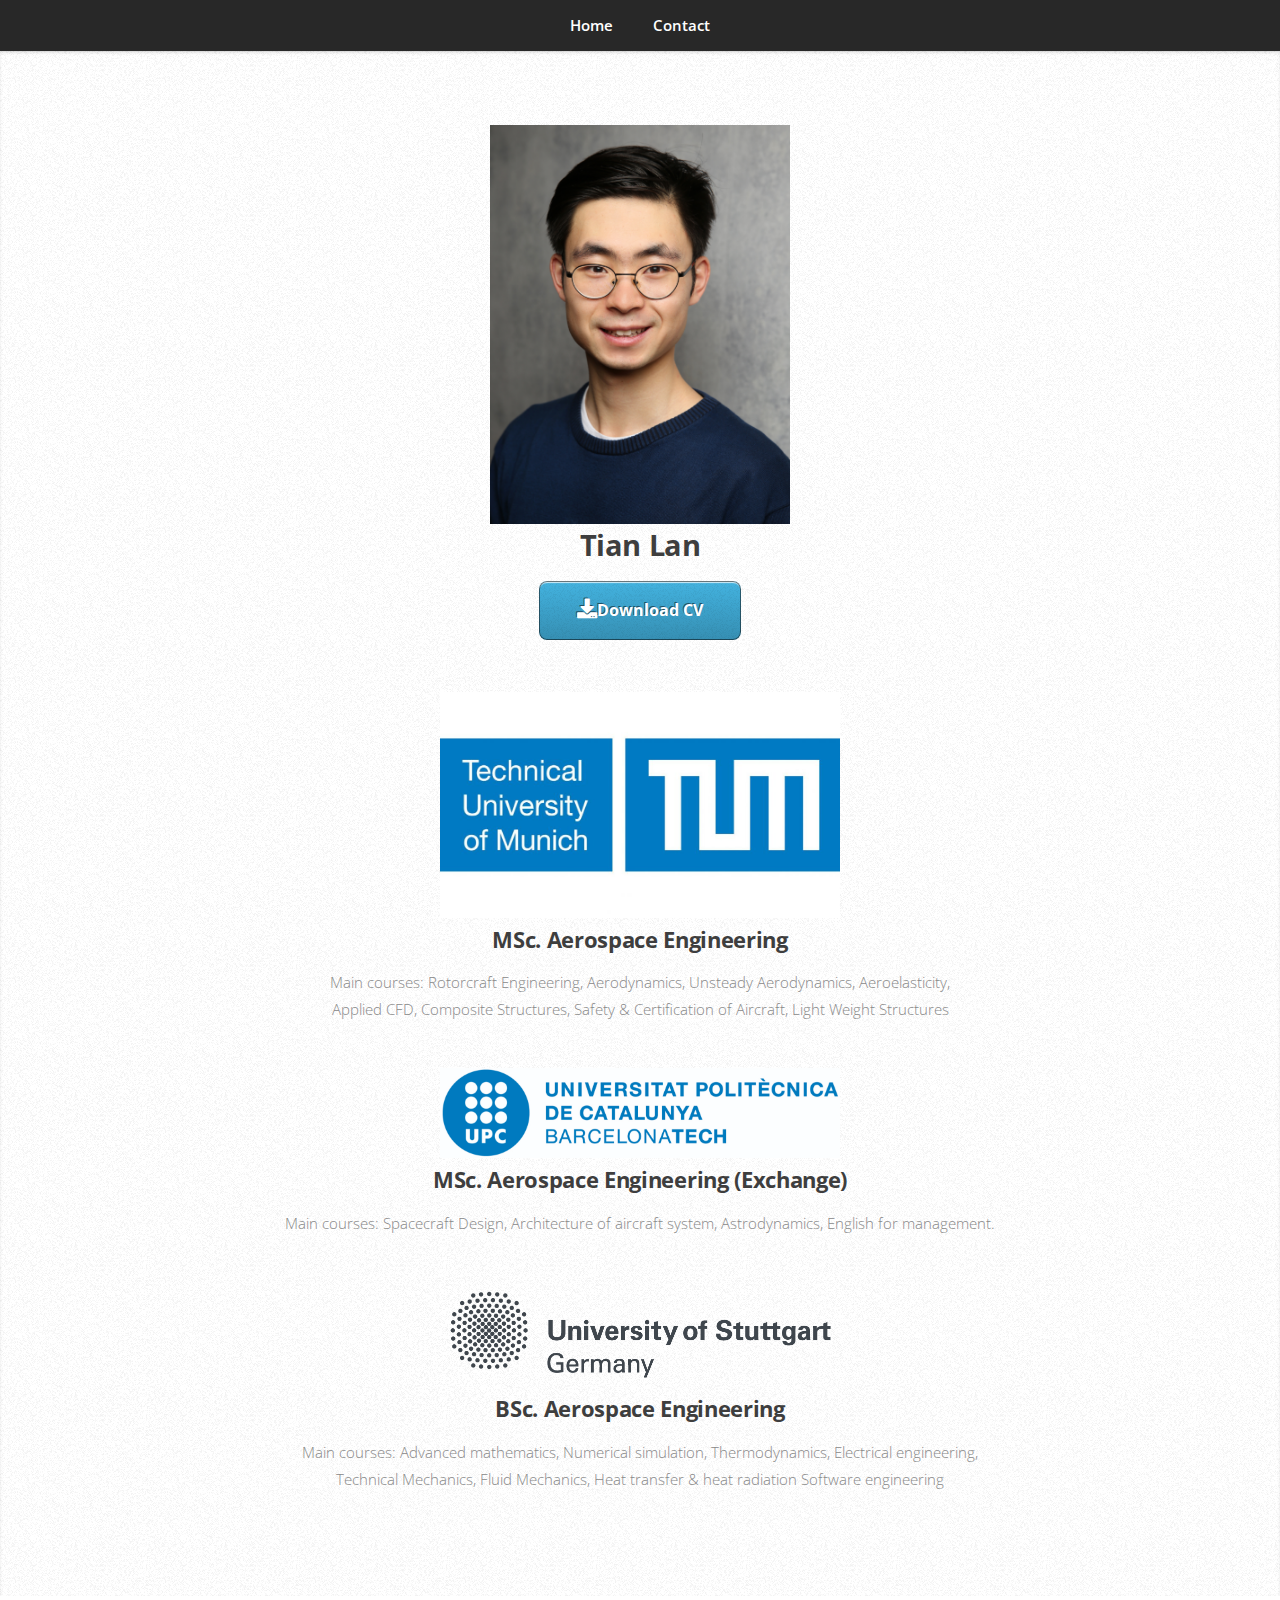
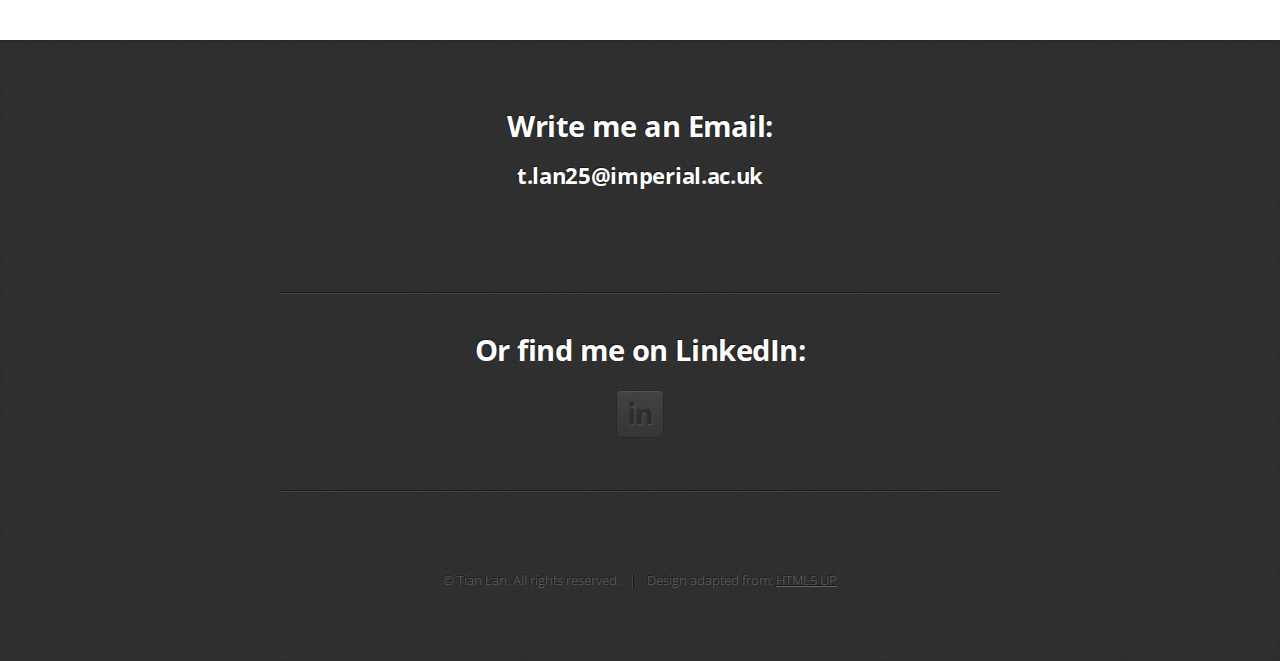
<file: education.html>
<!DOCTYPE HTML>
<!--
	Phantom by HTML5 UP
	html5up.net | @ajlkn
	Free for personal and commercial use under the CCA 3.0 license (html5up.net/license)
-->
<html>
	<head>
		<title>Generic </title>
		<meta charset="utf-8" />
		<meta name="viewport" content="width=device-width, initial-scale=1, user-scalable=no" />
		<link rel="stylesheet" href="assets/css/main.css" />
		<noscript><link rel="stylesheet" href="assets/css/noscript.css" /></noscript>
	</head>
	<body class="is-preload">
		<!-- Nav -->
		<nav id="nav">
			<ul class="container">
				<li><a href="index.html">Home</a></li>
	
				<li><a href="#contact">Contact</a></li>
			</ul>
		</nav>

		<!-- Wrapper -->
	<!-- <div id="wrapper"> -->
		
<section id="resume" class="wrapper style5">
	<section>
			
				<img src="images/Bild_Tian Lan.PNG" alt="" style="width: 300px; height: auto;" />
				<div class="content">
					<div class="inner">
						<h2>Tian Lan</h2>
						
						<!-- <ul class="actions">
							
							<li><a href="#contact" class="button scrolly">Contact me</a></li>
						
						</ul> -->

						<ul class="actions">
							<li><a href="files/Resume_CV__TianLan_TUM_PhD.pdf" class="button icon solid fa-download">Download CV</a></li>
							<!-- <li><a href="https://orcid.org/0000-0002-8722-6664" class="button">Publications</a></li> -->
						</ul>

					</div>
				</div>
	</section>

<!-- </section>

<section id="education" class="wrapper style2"> -->
		
	<section style="text-align: center;">
				<a href="https://www.tum.de/" class="image">
					<img src="images/TUM.jpg" alt="TUM Logo" style="width: 400px; height: auto;" />
				</a>
				<div class="content">
					<div class="inner">
						<h3> <a href="https://www.tum.de/" >MSc. Aerospace Engineering </a> </h3>
						<!-- <h4><a> href="https://www.tum.de/">Technical University of Munich</a></h4> -->
						<p>Main courses: Rotorcraft Engineering, Aerodynamics, Unsteady Aerodynamics, Aeroelasticity, <br> Applied CFD, Composite Structures, Safety & Certification of Aircraft, Light Weight Structures</p>
						
					</div>
				</div>
	</section>

		

		
	<section style="text-align: center;">
		<a href="https://www.upc.edu/en" class="image"><img src="images/UPC.jpg" alt="" style="width: 400px; height: auto;" data-position="center center" /></a>
		<div class="content">
			<div class="inner">
				<h3> <a href="https://www.upc.edu/en" > MSc. Aerospace Engineering (Exchange) </a></h3>
			<!-- 	<h4> <a href="https://www.upc.edu/en"> Universitat Politècnica de Catalunya (UPC)</a> </h4> -->
				
				<p>Main courses: Spacecraft Design, Architecture of aircraft system, Astrodynamics, English for management.</p>
				<ul class="actions">
					
					<!-- <li><a href="files/CV_2023.pdf" class="button icon solid fa-download">Download CV</a></li> -->
					<!-- <li><a href="https://orcid.org/0000-0002-8722-6664" class="button">Publications</a></li> -->
				</ul>
			</div>
		</div>
	</section>

	<section style="text-align: center;">
		<a href="https://www.uni-stuttgart.de/en/" class="image"><img src="images/stuttgart.png" alt="" style="width: 400px; height: auto;" data-position="top center" /></a>
		<div class="content">
			<div class="inner">
				<h3> <a href="https://www.uni-stuttgart.de/en/" > BSc. Aerospace Engineering  </a></h3> 
				<!-- <h4> <a href="https://www.uni-stuttgart.de/en/"> University of Stuttgart</a> </h4> -->

				<p>	Main courses: Advanced mathematics, Numerical simulation, Thermodynamics, Electrical engineering, <br> Technical Mechanics, Fluid Mechanics, Heat transfer & heat radiation Software engineering </p>
			</div>
		</div>
	</section>
	
</section>

		<!-- Contact -->
		<article id="contact" class="wrapper style4">
			<div class="container medium">
				<header>
					<h2>Write me an Email: </h2>
					<h3>
						<a href="mailto:t.lan25@imperial.ac.uk">t.lan25@imperial.ac.uk</a>

					</h3>
					
				</header>
				<div class="row">
					
					<div class="col-12">
						<hr />
						<h2>Or find me on LinkedIn: </h2>
						<ul class="social">
							<!-- <li><a href="#" class="icon brands fa-twitter"><span class="label">Twitter</span></a></li>
							<li><a href="#" class="icon brands fa-facebook-f"><span class="label">Facebook</span></a></li>
							<li><a href="#" class="icon brands fa-dribbble"><span class="label">Dribbble</span></a></li> -->
							<li><a href="https://www.linkedin.com/in/tianlan007/" class="icon brands fa-linkedin-in"><span class="label">LinkedIn</span></a></li>
						<!-- 	<li><a href="#" class="icon brands fa-tumblr"><span class="label">Tumblr</span></a></li>
							<li><a href="#" class="icon brands fa-google-plus"><span class="label">Google+</span></a></li> -->
							<!-- <li><a href="#" class="icon brands fa-github"><span class="label">Github</span></a></li> -->
							<!-- <li><a href="#" class="icon brands fa-instagram"><span>Instagram</span></a></li> -->
							
						<!-- 	<li><a href="#" class="icon solid fa-rss"><span>RSS</span></a></li>
							<li><a href="#" class="icon brands fa-foursquare"><span>Foursquare</span></a></li> -->
						<!-- 	<li><a href="#" class="icon brands fa-soundcloud"><span>Soundcloud</span></a></li>
							<li><a href="#" class="icon brands fa-youtube"><span>YouTube</span></a></li> -->
							<!-- <li><a href="#" class="icon brands fa-blogger"><span>Blogger</span></a></li>
							<li><a href="#" class="icon brands fa-flickr"><span>Flickr</span></a></li>
							<li><a href="#" class="icon brands fa-vimeo"><span>Vimeo</span></a></li> -->
							
						</ul>
						<hr />
					</div>
				</div>
				<footer>
					<ul id="copyright">
						<li>&copy; Tian Lan. All rights reserved.</li><li>Design adapted from: <a href="http://html5up.net">HTML5 UP</a></li>
					</ul>
				</footer>
			</div>
		</article>

	</div>

	</body>
</html>
</file>
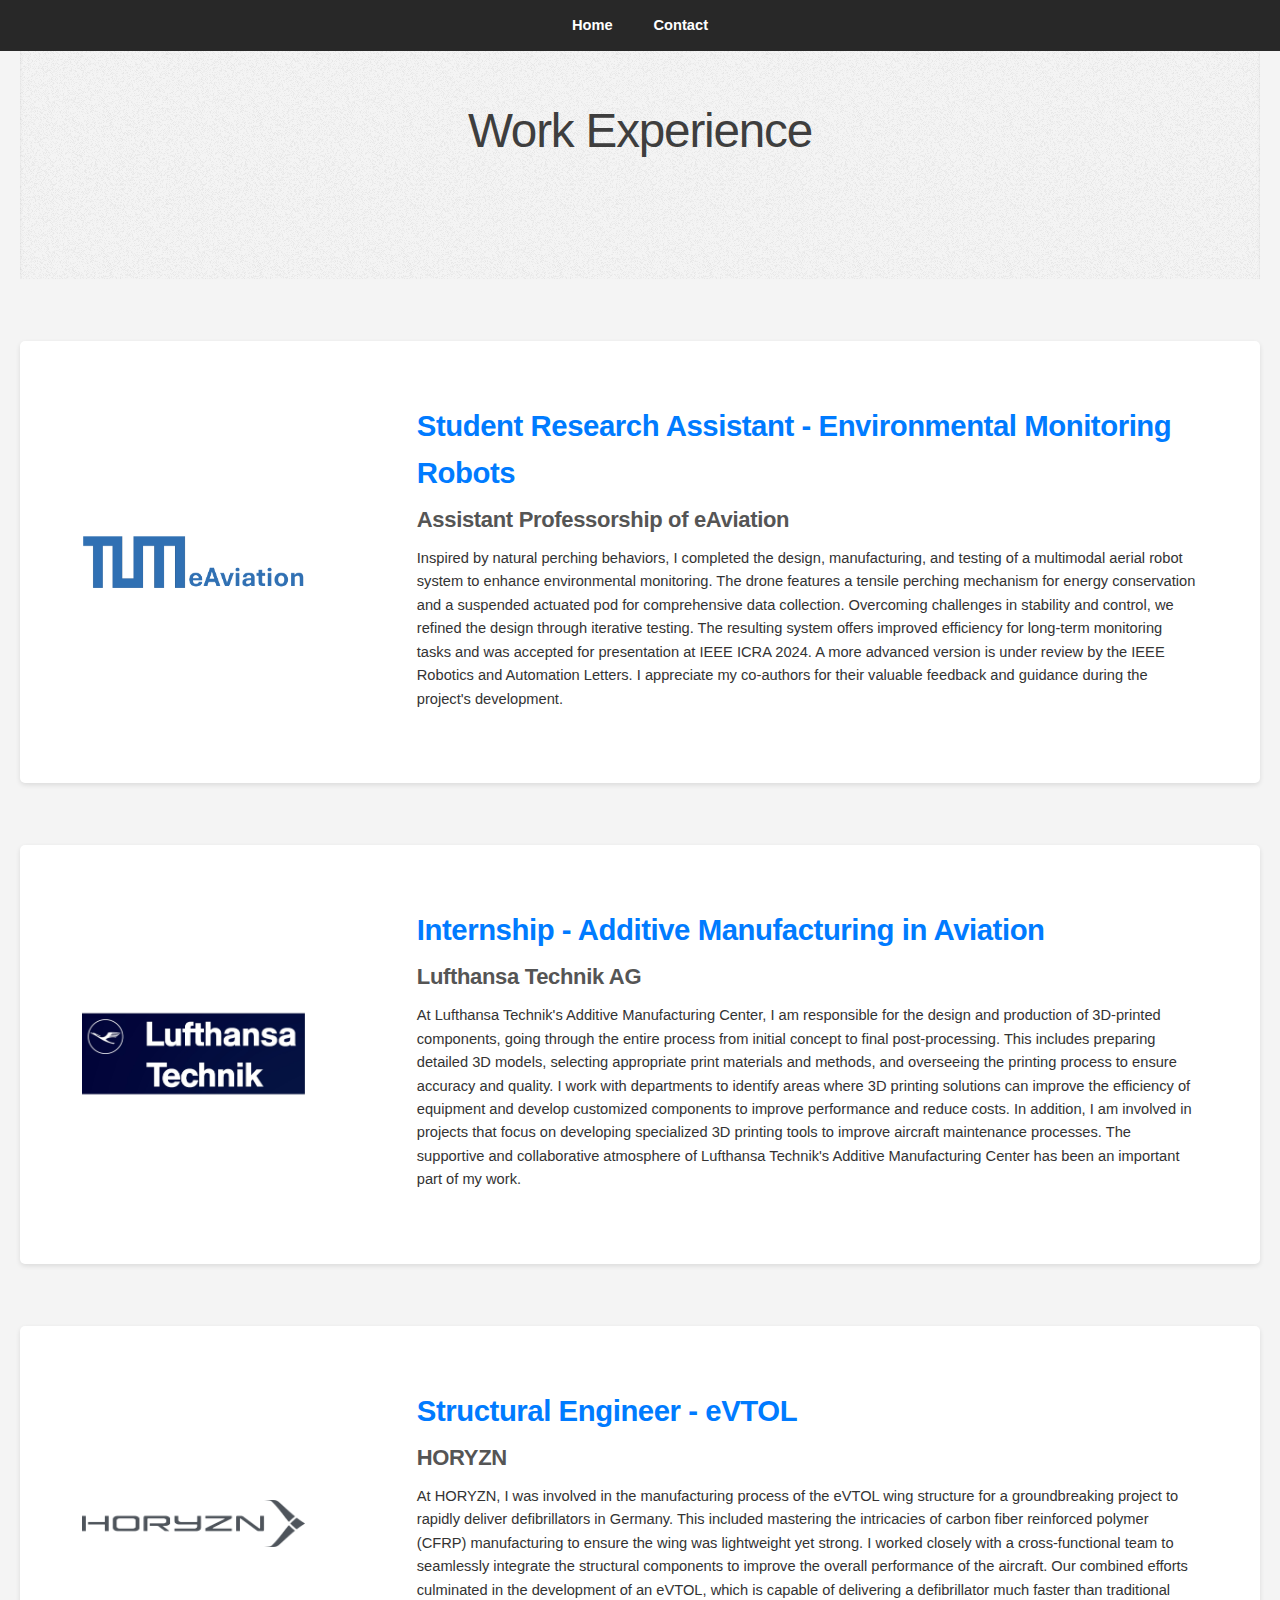
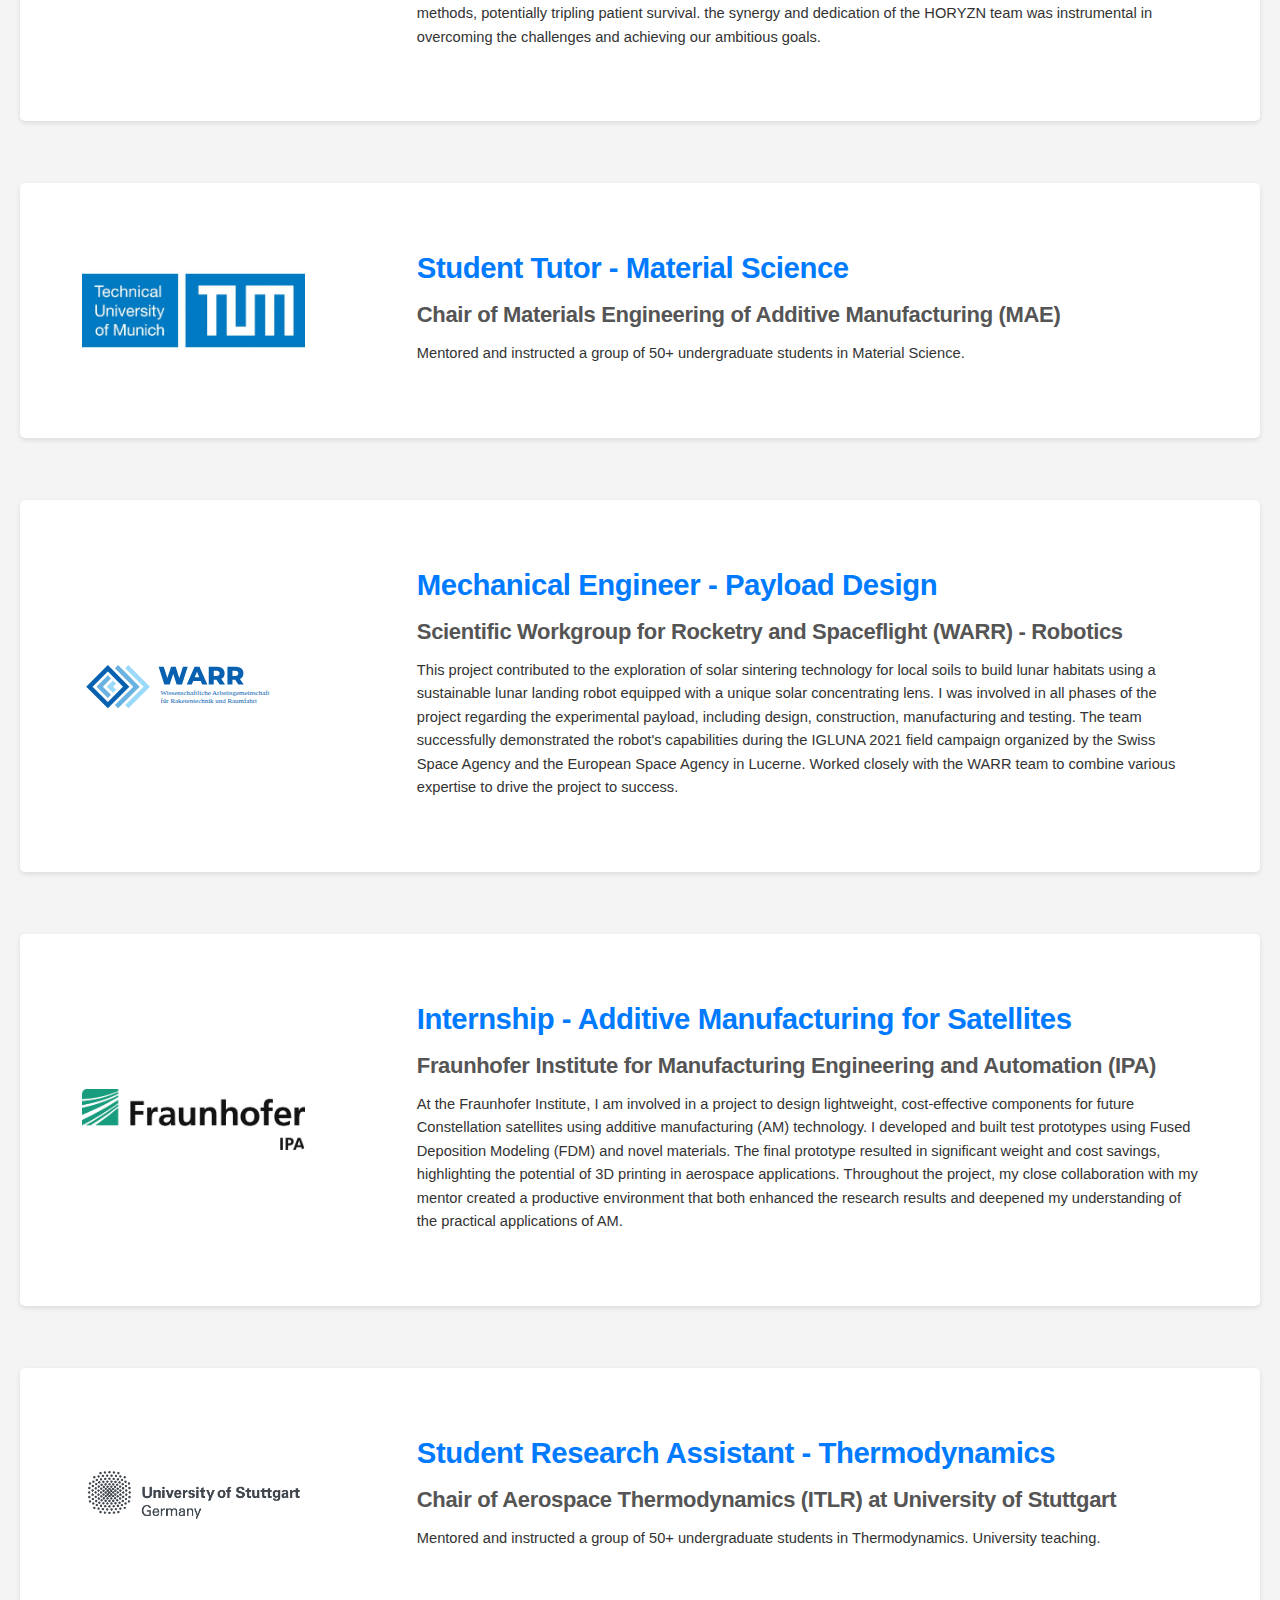
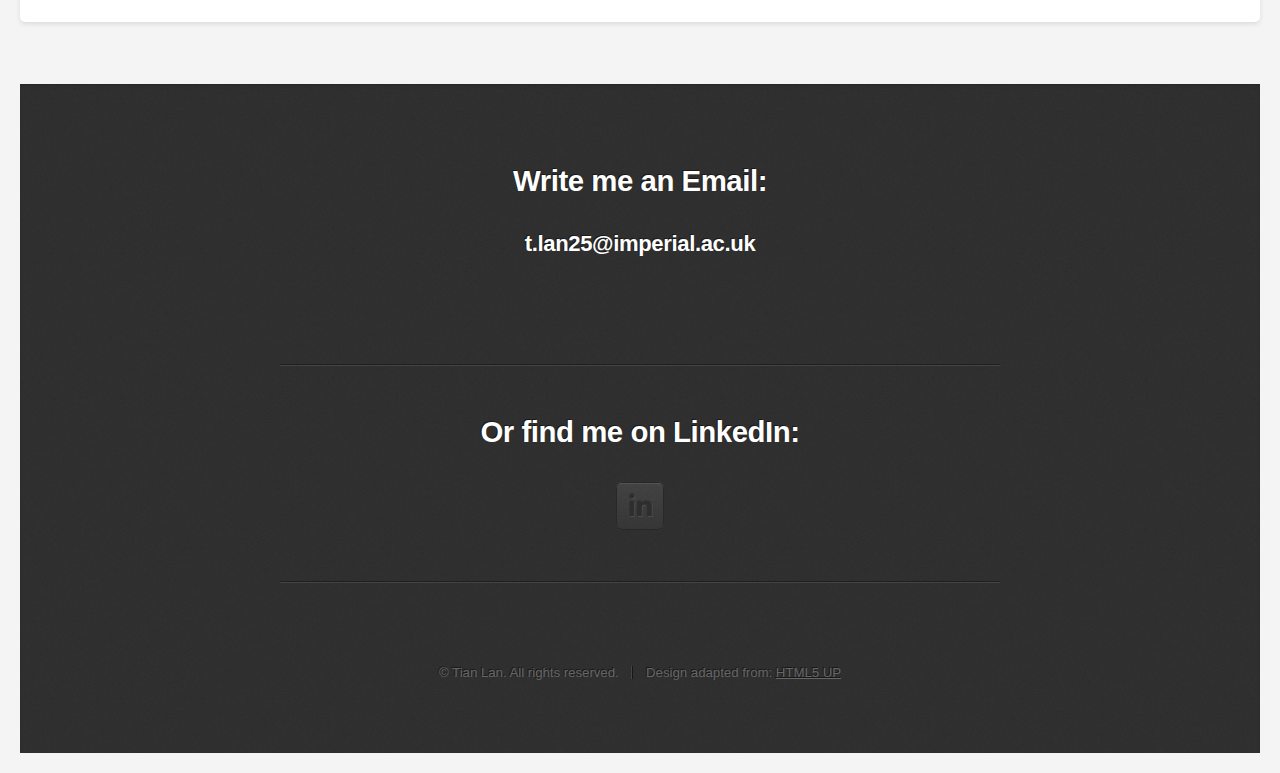
<file: experience.html>
<!DOCTYPE HTML>
<!--
	Phantom by HTML5 UP
	html5up.net | @ajlkn
	Free for personal and commercial use under the CCA 3.0 license (html5up.net/license)
-->
<html>
	<head>
		<title>Work Experience - Tian Lan</title>
		<meta charset="utf-8" />
		<meta name="viewport" content="width=device-width, initial-scale=1, user-scalable=no" />
		<link rel="stylesheet" href="assets/css/main.css" />
		<noscript><link rel="stylesheet" href="assets/css/noscript.css" /></noscript>
	</head>
	<body class="is-preload">
		<!-- Nav -->
		<nav id="nav">
			<ul class="container">
				<li><a href="index.html">Home</a></li>
	
				<li><a href="#contact">Contact</a></li>
			</ul>
		</nav>

		<!-- Wrapper -->
	<!-- <div id="wrapper"> -->


		
	<style>
				body {
					font-family: Arial, sans-serif;
					line-height: 1.6;
					margin: 20px;
					padding: 0;
					background-color: #f4f4f4;
				}
				/* h1 {
					color: #333;
					text-align: center;
				} */
		.experience {
            background: #fff;
            margin: 5% 0; /* Gap between experiences in % */
            padding: 5%; /* Padding inside each experience in % */
            border-radius: 5px;
            box-shadow: 0 2px 5px rgba(0, 0, 0, 0.1);
            display: flex;
            align-items: center;
			gap: 10%; /* Gap between logo and text in % */
        }
        .experience .logo-container {
            width: 10%; /* Logo container width in % */
            height: auto; /* Height adjusts based on content */
            display: flex;
            align-items: center;
            justify-content: center;
           
        }
        .experience img {
            max-width: 20%; /* Ensure the logo fits within the container */
            max-height: 100%; /* Ensure the logo fits within the container */
            border-radius: 5px;
        }
        .experience h2 {
            margin: 0;
            color: #007BFF;
        }
        .experience h3 {
            margin: 5px 0;
            color: #555;
        }
        .experience p {
            margin: 10px 0;
            color: #333;
        }
			</style>
		</head>
		<body>


	<section id="resume" class="wrapper style5">
		<section>
			<div class="inner">
			
				<h1>Work Experience</h1>
			
			</div>
			
		</section>
	</section>


			<!-- Work Experience 1 -->
			<div class="experience">
				<img src="images/eaviation_logo.png" alt="eAviation Logo">
				<div>
					<h2>Student Research Assistant - Environmental Monitoring Robots</h2>
					<h3>Assistant Professorship of eAviation</h3>
					<p>
						Inspired by natural perching behaviors, I completed the design, manufacturing, and testing of a multimodal aerial robot system to enhance environmental monitoring. The drone features a tensile perching mechanism for energy conservation and a suspended actuated pod for comprehensive data collection. Overcoming challenges in stability and control, we refined the design through iterative testing. The resulting system offers improved efficiency for long-term monitoring tasks and was accepted for presentation at IEEE ICRA 2024. A more advanced version is under review by the IEEE Robotics and Automation Letters. I appreciate my co-authors for their valuable feedback and guidance during the project's development.</p>
				</div>
			</div>
		
			<!-- Work Experience 2 -->
			<div class="experience">
				<img src="images/lufthansa_logo.jpg" alt="Lufthansa Technik Logo">
				<div>
					<h2>Internship - Additive Manufacturing in Aviation</h2>
					<h3>Lufthansa Technik AG</h3>
					<p>At Lufthansa Technik's Additive Manufacturing Center, I am responsible for the design and production of 3D-printed components, going through the entire process from initial concept to final post-processing. This includes preparing detailed 3D models, selecting appropriate print materials and methods, and overseeing the printing process to ensure accuracy and quality. I work with departments to identify areas where 3D printing solutions can improve the efficiency of equipment and develop customized components to improve performance and reduce costs. In addition, I am involved in projects that focus on developing specialized 3D printing tools to improve aircraft maintenance processes. The supportive and collaborative atmosphere of Lufthansa Technik's Additive Manufacturing Center has been an important part of my work.</p>
				</div>
			</div>
		
			<!-- Work Experience 3 -->
			<div class="experience">
				<img src="images/horyzn_logo.png" alt="HORYZN Logo">
				<div>
					<h2>Structural Engineer - eVTOL</h2>
					<h3>HORYZN</h3>
					<p>At HORYZN, I was involved in the manufacturing process of the eVTOL wing structure for a groundbreaking project to rapidly deliver defibrillators in Germany. This included mastering the intricacies of carbon fiber reinforced polymer (CFRP) manufacturing to ensure the wing was lightweight yet strong. I worked closely with a cross-functional team to seamlessly integrate the structural components to improve the overall performance of the aircraft. Our combined efforts culminated in the development of an eVTOL, which is capable of delivering a defibrillator much faster than traditional methods, potentially tripling patient survival. the synergy and dedication of the HORYZN team was instrumental in overcoming the challenges and achieving our ambitious goals.</p>
				</div>
			</div>
		
			<!-- Work Experience 4 -->
			<div class="experience">
				<img src="images/TUM.jpg" alt="MAE Logo">
				<div>
					<h2>Student Tutor - Material Science</h2>
					<h3>Chair of Materials Engineering of Additive Manufacturing (MAE)</h3>
					<p>Mentored and instructed a group of 50+ undergraduate students in Material Science.</p>
				</div>
			</div>
		
			<!-- Work Experience 5 -->
			<div class="experience">
				<img src="images/WARR_logo.svg" alt="WARR Logo">
				<div>
					<h2>Mechanical Engineer - Payload Design</h2>
					<h3>Scientific Workgroup for Rocketry and Spaceflight (WARR) - Robotics</h3>

					<p> 
						This project contributed to the exploration of solar sintering technology for local soils to build lunar habitats using a sustainable lunar landing robot equipped with a unique solar concentrating lens. I was involved in all phases of the project regarding the experimental payload, including design, construction, manufacturing and testing. The team successfully demonstrated the robot's capabilities during the IGLUNA 2021 field campaign organized by the Swiss Space Agency and the European Space Agency in Lucerne. Worked closely with the WARR team to combine various expertise to drive the project to success.
					</p>
<!-- 					<p>Explored solar sintering of local soil for lunar habitat construction by a sustainable lunar robot with unique lens. Participated in all phases of the project lifecycle, including design, construction, manufacturing, and testing. Successfully participated in the IGLUNA 2021 Field Campaign, organized by Swiss Space Office and European Space Agency in Luzern.</p>
 -->				</div>
			</div>
		
			<!-- Work Experience 6 -->
			<div class="experience">
				<img src="images/Fraunhofer-IPA_logo.jpg" alt="Fraunhofer IPA Logo">
				<div>
					<h2>Internship - Additive Manufacturing for Satellites</h2>
					<h3>Fraunhofer Institute for Manufacturing Engineering and Automation (IPA)</h3>
					<p>At the Fraunhofer Institute, I am involved in a project to design lightweight, cost-effective components for future Constellation satellites using additive manufacturing (AM) technology. I developed and built test prototypes using Fused Deposition Modeling (FDM) and novel materials. The final prototype resulted in significant weight and cost savings, highlighting the potential of 3D printing in aerospace applications. Throughout the project, my close collaboration with my mentor created a productive environment that both enhanced the research results and deepened my understanding of the practical applications of AM.</p>
				</div>
			</div>
		
			<!-- Work Experience 7 -->
			<div class="experience">
				<img src="images/stuttgart.png" alt="ITLR Logo">
				<div>
					<h2>Student Research Assistant - Thermodynamics</h2>
					<h3>Chair of Aerospace Thermodynamics (ITLR) at University of Stuttgart</h3>
					<p>Mentored and instructed a group of 50+ undergraduate students in Thermodynamics. University teaching.</p>
				</div>
			</div>
		
		</body>
		</html>
	

		<!-- Contact -->
		<article id="contact" class="wrapper style4">
			<div class="container medium">
				<header>
					<h2>Write me an Email: </h2>
					<h3>
						<a href="mailto:t.lan25@imperial.ac.uk">t.lan25@imperial.ac.uk</a>

					</h3>
					
				</header>
				<div class="row">
					
					<div class="col-12">
						<hr />
						<h2>Or find me on LinkedIn: </h2>
						<ul class="social">
							<!-- <li><a href="#" class="icon brands fa-twitter"><span class="label">Twitter</span></a></li>
							<li><a href="#" class="icon brands fa-facebook-f"><span class="label">Facebook</span></a></li>
							<li><a href="#" class="icon brands fa-dribbble"><span class="label">Dribbble</span></a></li> -->
							<li><a href="https://www.linkedin.com/in/tianlan007/" class="icon brands fa-linkedin-in"><span class="label">LinkedIn</span></a></li>
						<!-- 	<li><a href="#" class="icon brands fa-tumblr"><span class="label">Tumblr</span></a></li>
							<li><a href="#" class="icon brands fa-google-plus"><span class="label">Google+</span></a></li> -->
							<!-- <li><a href="#" class="icon brands fa-github"><span class="label">Github</span></a></li> -->
							<!-- <li><a href="#" class="icon brands fa-instagram"><span>Instagram</span></a></li> -->
							
						<!-- 	<li><a href="#" class="icon solid fa-rss"><span>RSS</span></a></li>
							<li><a href="#" class="icon brands fa-foursquare"><span>Foursquare</span></a></li> -->
						<!-- 	<li><a href="#" class="icon brands fa-soundcloud"><span>Soundcloud</span></a></li>
							<li><a href="#" class="icon brands fa-youtube"><span>YouTube</span></a></li> -->
							<!-- <li><a href="#" class="icon brands fa-blogger"><span>Blogger</span></a></li>
							<li><a href="#" class="icon brands fa-flickr"><span>Flickr</span></a></li>
							<li><a href="#" class="icon brands fa-vimeo"><span>Vimeo</span></a></li> -->
							
						</ul>
						<hr />
					</div>
				</div>
				<footer>
					<ul id="copyright">
						<li>&copy; Tian Lan. All rights reserved.</li><li>Design adapted from: <a href="http://html5up.net">HTML5 UP</a></li>
					</ul>
				</footer>
			</div>
		</article>

	</div>

	</body>
</html>
</file>
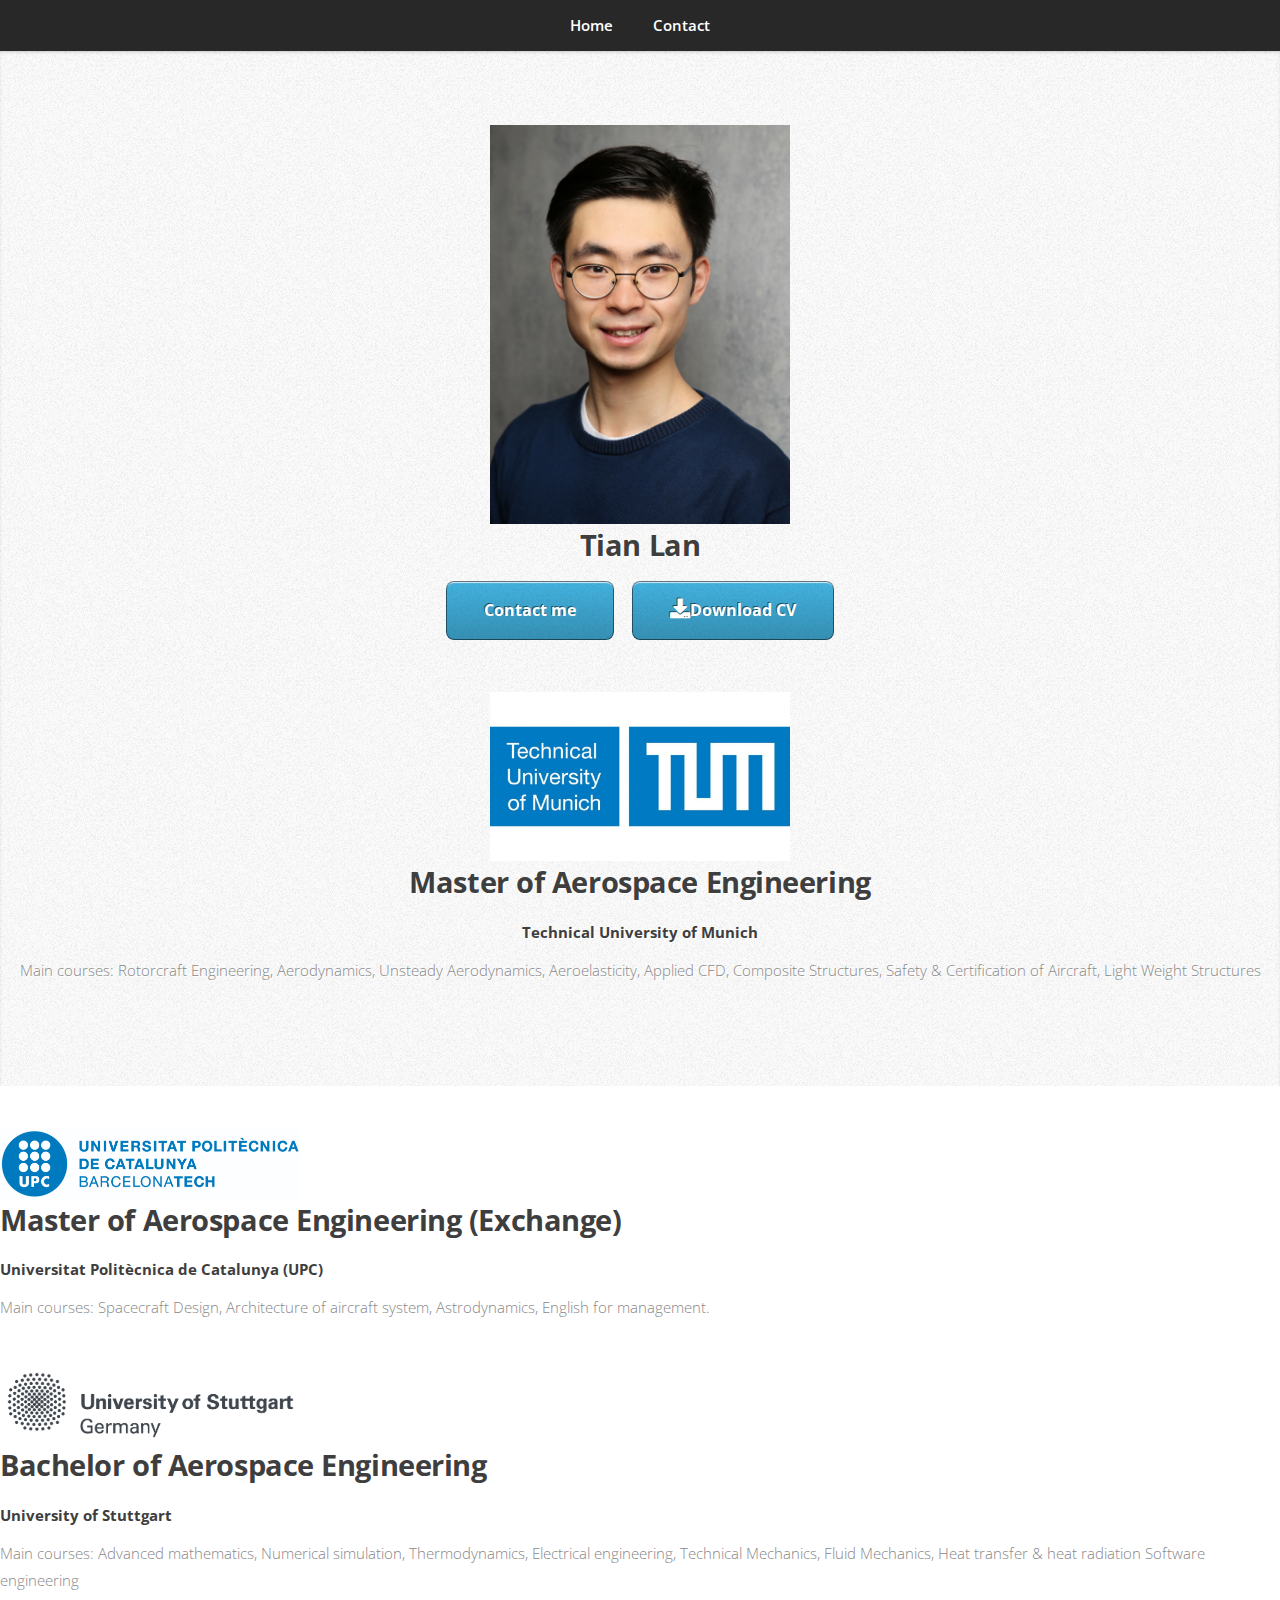
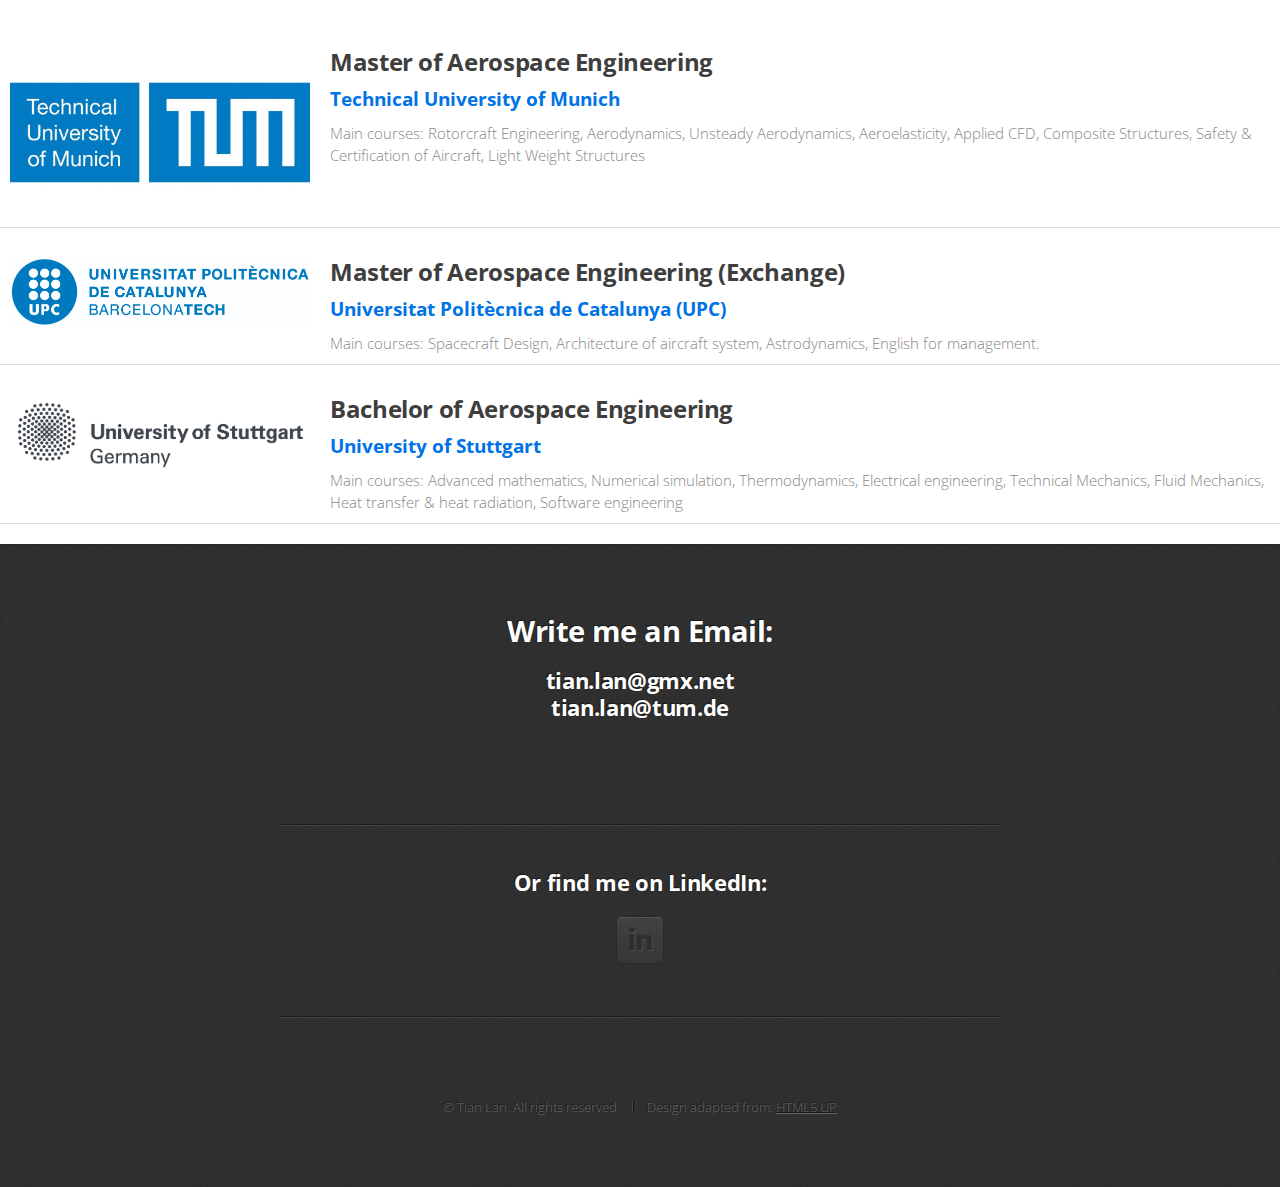
<file: generic - Kopie.html>
<!DOCTYPE HTML>
<!--
	Phantom by HTML5 UP
	html5up.net | @ajlkn
	Free for personal and commercial use under the CCA 3.0 license (html5up.net/license)
-->
<html>
	<head>
		<title>Generic - Phantom by HTML5 UP</title>
		<meta charset="utf-8" />
		<meta name="viewport" content="width=device-width, initial-scale=1, user-scalable=no" />
		<link rel="stylesheet" href="assets/css/main.css" />
		<noscript><link rel="stylesheet" href="assets/css/noscript.css" /></noscript>
	</head>
	<body class="is-preload">
		<!-- Nav -->
		<nav id="nav">
			<ul class="container">
				<li><a href="index.html">Home</a></li>
	
				<li><a href="#contact">Contact</a></li>
			</ul>
		</nav>

		<!-- Wrapper -->
	<div id="wrapper">
		
		<section id="resume" class="wrapper style2">
			<section>
			
				<img src="images/Bild_Tian Lan.PNG" alt="" style="width: 300px; height: auto;" />
				<div class="content">
					<div class="inner">
						<h2>Tian Lan</h2>
						
						<ul class="actions">
							<!-- <li><a href="#resume" class="button scrolly">Learn more</a></li> -->
							<li><a href="#contact" class="button scrolly">Contact me</a></li>
							<li><a href="files/CV_TianLan.pdf" class="button icon solid fa-download">Download CV</a></li>
							<!-- <li><a href="https://orcid.org/0000-0002-8722-6664" class="button">Publications</a></li> -->
						</ul>
					</div>
				</div>
			</section>


				<a href="https://www.tum.de/" class="image"><img src="images/TUM.jpg" alt="" style="width: 300px; height: auto;" data-position="center center" /></a>
				<div class="content">
					<div class="inner">
						<h2>Master of Aerospace Engineering</h2>
						<h4><a href="https://www.tum.de/">Technical University of Munich</a></h4>
					   <p>Main courses: Rotorcraft Engineering, Aerodynamics, Unsteady Aerodynamics, Aeroelasticity, Applied CFD, Composite Structures, Safety & Certification of Aircraft, Light Weight Structures</p>
						<ul class="actions">
							
							<!-- <li><a href="files/CV_2023.pdf" class="button icon solid fa-download">Download CV</a></li> -->
							<!-- <li><a href="https://orcid.org/0000-0002-8722-6664" class="button">Publications</a></li> -->
						</ul>
					</div>
				</div>
			</section>
			<section>
				<a href="https://www.upc.edu/en" class="image"><img src="images/UPC.jpg" alt="" style="width: 300px; height: auto;" data-position="center center" /></a>
				<div class="content">
					<div class="inner">
						<h2>Master of Aerospace Engineering (Exchange)</h2>
						<h4> <a href="https://www.upc.edu/en"> Universitat Politècnica de Catalunya (UPC)</a> </h4>
						
						<p>Main courses: Spacecraft Design, Architecture of aircraft system, Astrodynamics, English for management.</p>
						<ul class="actions">
							
							<!-- <li><a href="files/CV_2023.pdf" class="button icon solid fa-download">Download CV</a></li> -->
							<!-- <li><a href="https://orcid.org/0000-0002-8722-6664" class="button">Publications</a></li> -->
						</ul>
					</div>
				</div>
			</section>

			<section>
				<a href="https://www.uni-stuttgart.de/en/" class="image"><img src="images/stuttgart.png" alt="" style="width: 300px; height: auto;" data-position="top center" /></a>
				<div class="content">
					<div class="inner">
						<h2>Bachelor of Aerospace Engineering</h2>
						<h4> <a href="https://www.uni-stuttgart.de/en/"> University of Stuttgart</a> </h4>

						<p>	Main courses: Advanced mathematics, Numerical simulation, Thermodynamics, Electrical engineering, Technical Mechanics, Fluid Mechanics, Heat transfer & heat radiation Software engineering </p>
					</div>
				</div>
			</section>

			<section class="education-section">
				<div class="education-item">
					<a href="https://www.tum.de/" class="image">
						<img src="images/TUM.jpg" alt="" style="width: 300px; height: auto;"/>
					</a>
					<div class="content">
						<h2>Master of Aerospace Engineering</h2>
						<h4><a href="https://www.tum.de/">Technical University of Munich</a></h4>
						<p>Main courses: Rotorcraft Engineering, Aerodynamics, Unsteady Aerodynamics, Aeroelasticity, Applied CFD, Composite Structures, Safety & Certification of Aircraft, Light Weight Structures</p>
					</div>
				</div>
			</section>
			
			<section class="education-section">
				<div class="education-item">
					<a href="https://www.upc.edu/en" class="image">
						<img src="images/UPC.jpg" alt="" style="width: 300px; height: auto;" />
					</a>
					<div class="content">
						<h2>Master of Aerospace Engineering (Exchange)</h2>
						<h4><a href="https://www.upc.edu/en">Universitat Politècnica de Catalunya (UPC)</a></h4>
						<p>Main courses: Spacecraft Design, Architecture of aircraft system, Astrodynamics, English for management.</p>
					</div>
				</div>
			</section>
			
			<section class="education-section">
				<div class="education-item">
					<a href="https://www.uni-stuttgart.de/en/" class="image">
						<img src="images/stuttgart.png" alt="" style="width: 300px; height: auto;" />
					</a>
					<div class="content">
						<h2>Bachelor of Aerospace Engineering</h2>
						<h4><a href="https://www.uni-stuttgart.de/en/">University of Stuttgart</a></h4>
						<p>Main courses: Advanced mathematics, Numerical simulation, Thermodynamics, Electrical engineering, Technical Mechanics, Fluid Mechanics, Heat transfer & heat radiation, Software engineering</p>
					</div>
				</div>
			</section>
			

			





		<!-- Contact -->
		<article id="contact" class="wrapper style4">
			<div class="container medium">
				<header>
					<h2>Write me an Email: </h2>
					<h3>
						<a href="mailto:tian.lan@gmx.net">tian.lan@gmx.net</a> <br>
						<a href="mailto:tian.lan@tum.de">tian.lan@tum.de</a>
					</h3>
					
				</header>
				<div class="row">
					
					<div class="col-12">
						<hr />
						<h3>Or find me on LinkedIn: </h3>
						<ul class="social">
							<!-- <li><a href="#" class="icon brands fa-twitter"><span class="label">Twitter</span></a></li>
							<li><a href="#" class="icon brands fa-facebook-f"><span class="label">Facebook</span></a></li>
							<li><a href="#" class="icon brands fa-dribbble"><span class="label">Dribbble</span></a></li> -->
							<li><a href="https://www.linkedin.com/in/tianlan007/" class="icon brands fa-linkedin-in"><span class="label">LinkedIn</span></a></li>
						<!-- 	<li><a href="#" class="icon brands fa-tumblr"><span class="label">Tumblr</span></a></li>
							<li><a href="#" class="icon brands fa-google-plus"><span class="label">Google+</span></a></li> -->
							<!-- <li><a href="#" class="icon brands fa-github"><span class="label">Github</span></a></li> -->
							<!-- <li><a href="#" class="icon brands fa-instagram"><span>Instagram</span></a></li> -->
							
						<!-- 	<li><a href="#" class="icon solid fa-rss"><span>RSS</span></a></li>
							<li><a href="#" class="icon brands fa-foursquare"><span>Foursquare</span></a></li> -->
						<!-- 	<li><a href="#" class="icon brands fa-soundcloud"><span>Soundcloud</span></a></li>
							<li><a href="#" class="icon brands fa-youtube"><span>YouTube</span></a></li> -->
							<!-- <li><a href="#" class="icon brands fa-blogger"><span>Blogger</span></a></li>
							<li><a href="#" class="icon brands fa-flickr"><span>Flickr</span></a></li>
							<li><a href="#" class="icon brands fa-vimeo"><span>Vimeo</span></a></li> -->
							
						</ul>
						<hr />
					</div>
				</div>
				<footer>
					<ul id="copyright">
						<li>&copy; Tian Lan. All rights reserved.</li><li>Design adapted from: <a href="http://html5up.net">HTML5 UP</a></li>
					</ul>
				</footer>
			</div>
		</article>





	</div>

	</body>
</html>
</file>
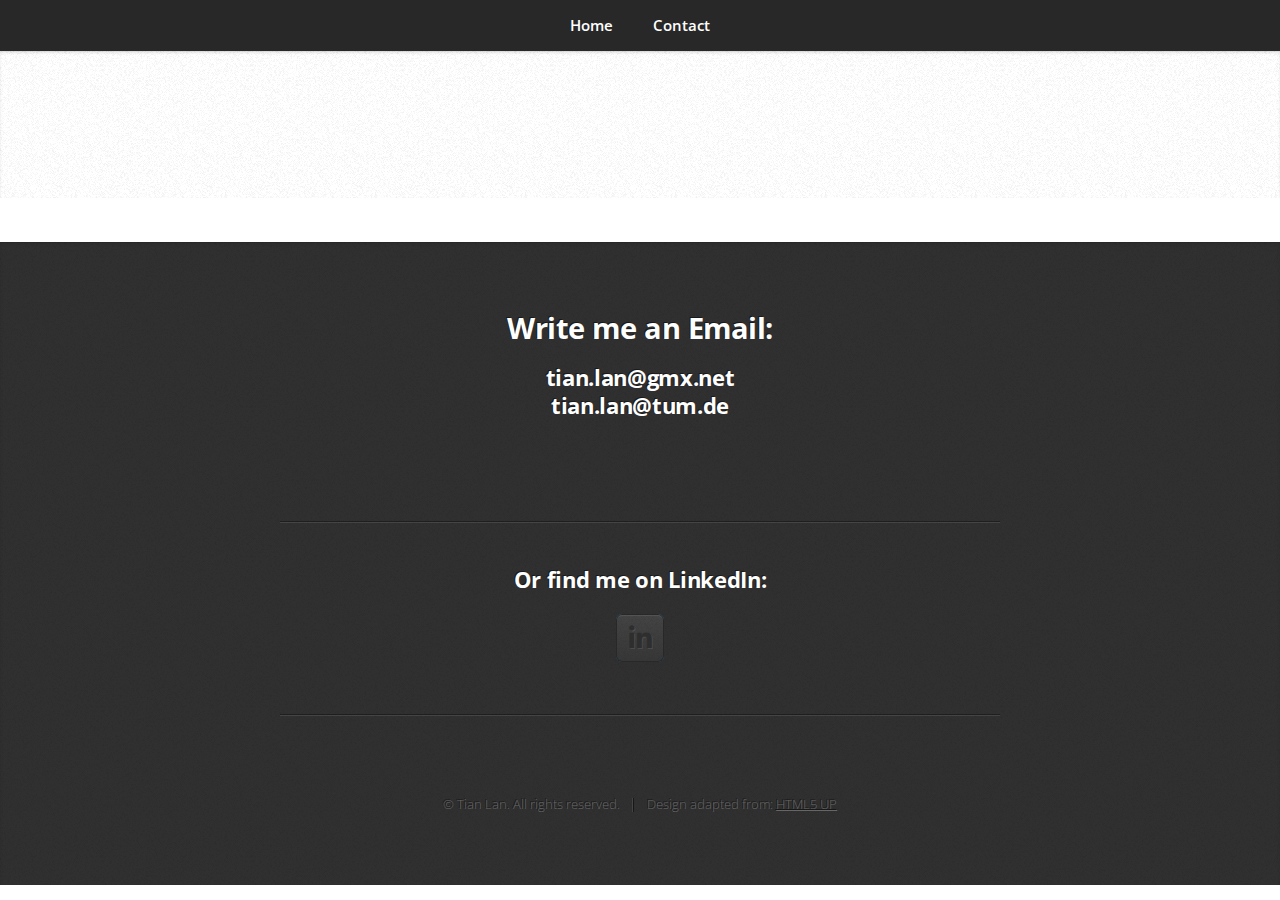
<file: generic_noContent.html>
<!DOCTYPE HTML>
<!--
	Phantom by HTML5 UP
	html5up.net | @ajlkn
	Free for personal and commercial use under the CCA 3.0 license (html5up.net/license)
-->
<html>
	<head>
		<title>Generic - Phantom by HTML5 UP</title>
		<meta charset="utf-8" />
		<meta name="viewport" content="width=device-width, initial-scale=1, user-scalable=no" />
		<link rel="stylesheet" href="assets/css/main.css" />
		<noscript><link rel="stylesheet" href="assets/css/noscript.css" /></noscript>
	</head>
	<body class="is-preload">
		<!-- Nav -->
		<nav id="nav">
			<ul class="container">
				<li><a href="index.html">Home</a></li>
	
				<li><a href="#contact">Contact</a></li>
			</ul>
		</nav>

		<!-- Wrapper -->
	<!-- <div id="wrapper"> -->
		
<section id="text" class="wrapper style5">
	
</section>

		<!-- Contact -->
		<article id="contact" class="wrapper style4">
			<div class="container medium">
				<header>
					<h2>Write me an Email: </h2>
					<h3>
						<a href="mailto:tian.lan@gmx.net">tian.lan@gmx.net</a> <br>
						<a href="mailto:tian.lan@tum.de">tian.lan@tum.de</a>
					</h3>
					
				</header>
				<div class="row">
					
					<div class="col-12">
						<hr />
						<h3>Or find me on LinkedIn: </h3>
						<ul class="social">
							<!-- <li><a href="#" class="icon brands fa-twitter"><span class="label">Twitter</span></a></li>
							<li><a href="#" class="icon brands fa-facebook-f"><span class="label">Facebook</span></a></li>
							<li><a href="#" class="icon brands fa-dribbble"><span class="label">Dribbble</span></a></li> -->
							<li><a href="https://www.linkedin.com/in/tianlan007/" class="icon brands fa-linkedin-in"><span class="label">LinkedIn</span></a></li>
						<!-- 	<li><a href="#" class="icon brands fa-tumblr"><span class="label">Tumblr</span></a></li>
							<li><a href="#" class="icon brands fa-google-plus"><span class="label">Google+</span></a></li> -->
							<!-- <li><a href="#" class="icon brands fa-github"><span class="label">Github</span></a></li> -->
							<!-- <li><a href="#" class="icon brands fa-instagram"><span>Instagram</span></a></li> -->
							
						<!-- 	<li><a href="#" class="icon solid fa-rss"><span>RSS</span></a></li>
							<li><a href="#" class="icon brands fa-foursquare"><span>Foursquare</span></a></li> -->
						<!-- 	<li><a href="#" class="icon brands fa-soundcloud"><span>Soundcloud</span></a></li>
							<li><a href="#" class="icon brands fa-youtube"><span>YouTube</span></a></li> -->
							<!-- <li><a href="#" class="icon brands fa-blogger"><span>Blogger</span></a></li>
							<li><a href="#" class="icon brands fa-flickr"><span>Flickr</span></a></li>
							<li><a href="#" class="icon brands fa-vimeo"><span>Vimeo</span></a></li> -->
							
						</ul>
						<hr />
					</div>
				</div>
				<footer>
					<ul id="copyright">
						<li>&copy; Tian Lan. All rights reserved.</li><li>Design adapted from: <a href="http://html5up.net">HTML5 UP</a></li>
					</ul>
				</footer>
			</div>
		</article>

	</div>

	</body>
</html>
</file>
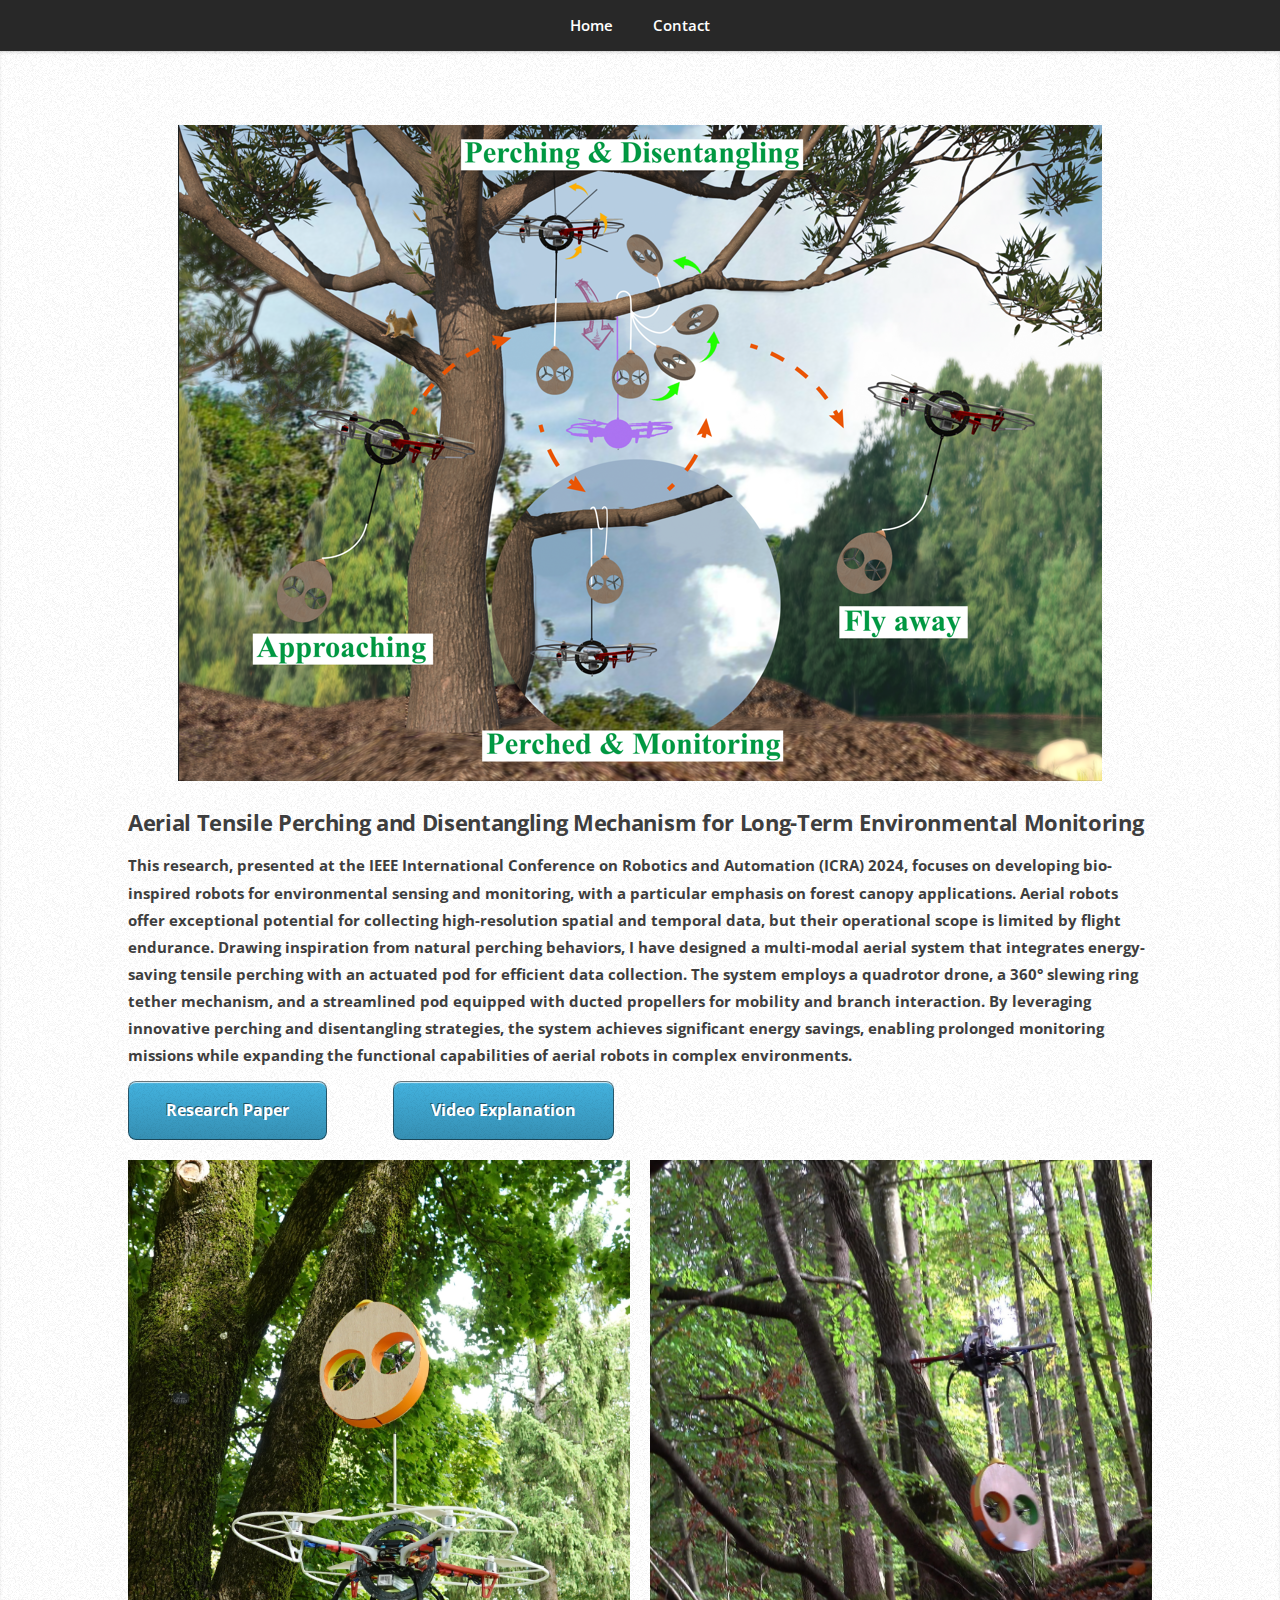
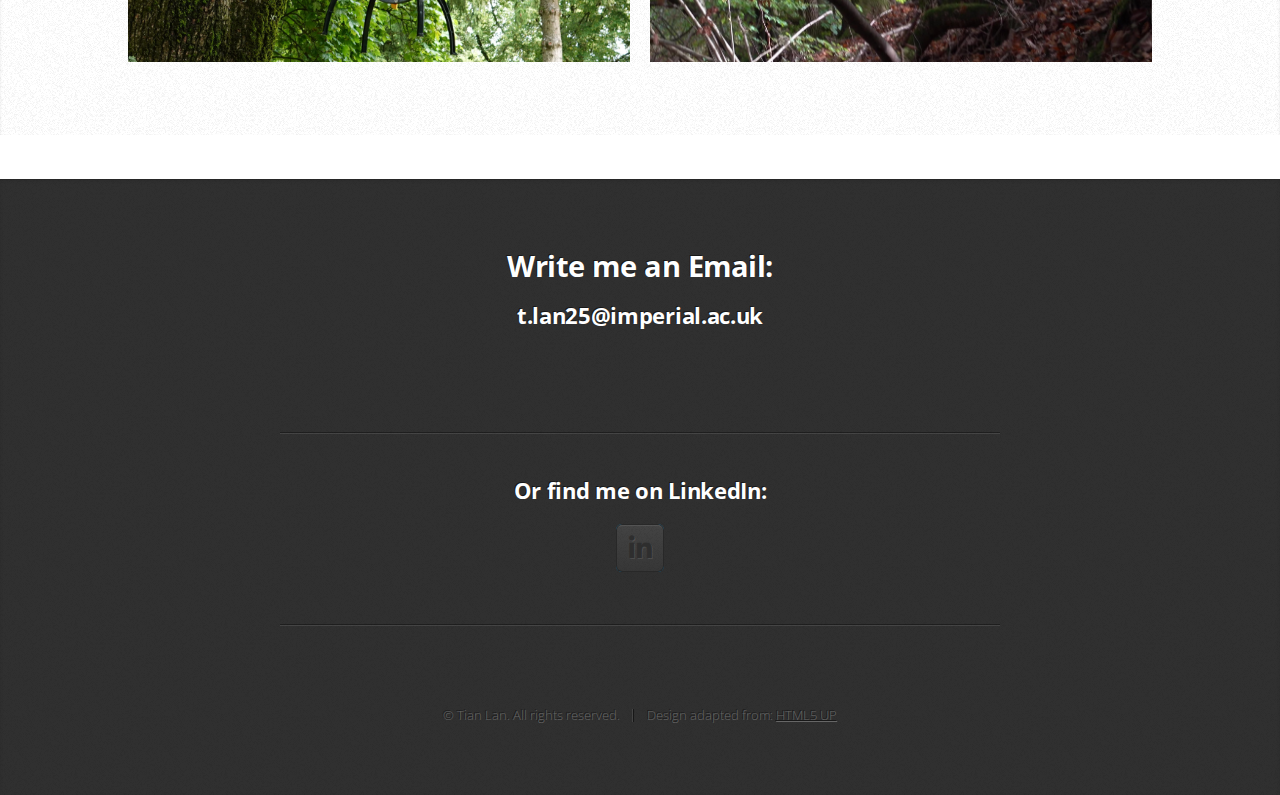
<file: RingPerching.html>
<!DOCTYPE HTML>
<!--
	Phantom by HTML5 UP
	html5up.net | @ajlkn
	Free for personal and commercial use under the CCA 3.0 license (html5up.net/license)
-->
<html>
	<head>
		<title>Generic</title>
		<meta charset="utf-8" />
		<meta name="viewport" content="width=device-width, initial-scale=1, user-scalable=no" />
		<link rel="stylesheet" href="assets/css/main.css" />
		<noscript><link rel="stylesheet" href="assets/css/noscript.css" /></noscript>
	</head>
	<body class="is-preload">
		<!-- Nav -->
		<nav id="nav">
			<ul class="container">
				<li><a href="index.html">Home</a></li>
	
				<li><a href="#contact">Contact</a></li>
			</ul>
		</nav>

		<!-- Wrapper -->
	<!-- <div id="wrapper"> -->
		
<!-- <section id="Perching" class="wrapper style1">


	<section style="margin: 0 5%; text-align: center;">
		
		<div class="content">
			<div class="inner">
				<span class="image">
					<img src="images/test3_full_11.08.2023_new_3-01.png" alt=""  style="max-width: 100%; height: auto;"  />
				</span>

				<h4> This research, presented at the IEEE International Conference on Robotics and Automation (ICRA) 2024, focuses on developing bio-inspired robots for environmental sensing and monitoring, with a particular emphasis on forest canopy applications. Aerial robots offer exceptional potential for collecting high-resolution spatial and temporal data, but their operational scope is limited by flight endurance. Drawing inspiration from natural perching behaviors, I have designed a multi-modal aerial system that integrates energy-saving tensile perching with an actuated pod for efficient data collection. The system employs a quadrotor drone, a 360° slewing ring tether mechanism, and a streamlined pod equipped with ducted propellers for mobility and branch interaction. By leveraging innovative perching and disentangling strategies, the system achieves significant energy savings, enabling prolonged monitoring missions while expanding the functional capabilities of aerial robots in complex environments.
				</h4>

				
				<span class="image">
					<img src="images/DSC00106.JPG" alt=""  style="max-width: 30%; height: auto;"  />


				</span>
				<span class="image">
					<img src="images/Selected_C0037 - frame at 0m16s.jpg" alt=""  style="max-width: 20%; height: auto;"  />
				</span>
				
			</div>
		</div>
</section>
 -->

<section id="Perching" class="wrapper style5">
    <section style="margin: 0 10%; text-align: center;">
        <div class="content">
            <div class="inner">
                

				<span class="image">
                    <img src="images/test3_full_11.08.2023_new_3-01.png" 
                         alt="" 
                         style="max-width: 100%; height: auto;" />
                </span>

				<div style="text-align: left; margin-top: 20px;">

					<h3><a href="https://ieeexplore.ieee.org/document/10609975" > Aerial Tensile Perching and Disentangling Mechanism for Long-Term Environmental Monitoring </a></h3>

				<h4>
                    This research, presented at the IEEE International Conference on Robotics and Automation (ICRA) 2024, focuses on developing bio-inspired robots for environmental sensing and monitoring, with a particular emphasis on forest canopy applications. Aerial robots offer exceptional potential for collecting high-resolution spatial and temporal data, but their operational scope is limited by flight endurance. Drawing inspiration from natural perching behaviors, I have designed a multi-modal aerial system that integrates energy-saving tensile perching with an actuated pod for efficient data collection. The system employs a quadrotor drone, a 360° slewing ring tether mechanism, and a streamlined pod equipped with ducted propellers for mobility and branch interaction. By leveraging innovative perching and disentangling strategies, the system achieves significant energy savings, enabling prolonged monitoring missions while expanding the functional capabilities of aerial robots in complex environments.
                </h4>

				<!-- Button Row -->
				<div style="display: flex; justify-content: left; gap: 50pt; margin-top: 10px;">
					<a href="https://ieeexplore.ieee.org/document/10609975" class="button scrolly">Research Paper</a>
					<a href="https://youtu.be/bRh4s3Rw2pY" class="button scrolly">Video Explanation</a>
				</div>

				<!-- Flexbox container for images -->
                <div style="display: flex; justify-content: center; gap: 20px; margin-top: 20px;">
                    <span class="image" style="flex: 1;">
                        <img src="images/DSC00106.JPG" 
                             alt="" 
                             style="max-width: 100%; height: auto;" />
                    </span>
                    <span class="image" style="flex: 1;">
                        <img src="images/Selected_C0037 - frame at 0m16s.jpg" 
                             alt="" 
                             style="max-width: 100%; height: auto;" />
                    </span>
                </div>
            </div>
        </div>
    </section>
</section>



</section>

		<!-- Contact -->
		<article id="contact" class="wrapper style4">
			<div class="container medium">
				<header>
					<h2>Write me an Email: </h2>
					<h3>
						<a href="mailto:t.lan25@imperial.ac.uk">t.lan25@imperial.ac.uk</a>

					</h3>
					
				</header>
				<div class="row">
					
					<div class="col-12">
						<hr />
						<h3>Or find me on LinkedIn: </h3>
						<ul class="social">
							<!-- <li><a href="#" class="icon brands fa-twitter"><span class="label">Twitter</span></a></li>
							<li><a href="#" class="icon brands fa-facebook-f"><span class="label">Facebook</span></a></li>
							<li><a href="#" class="icon brands fa-dribbble"><span class="label">Dribbble</span></a></li> -->
							<li><a href="https://www.linkedin.com/in/tianlan007/" class="icon brands fa-linkedin-in"><span class="label">LinkedIn</span></a></li>
						<!-- 	<li><a href="#" class="icon brands fa-tumblr"><span class="label">Tumblr</span></a></li>
							<li><a href="#" class="icon brands fa-google-plus"><span class="label">Google+</span></a></li> -->
							<!-- <li><a href="#" class="icon brands fa-github"><span class="label">Github</span></a></li> -->
							<!-- <li><a href="#" class="icon brands fa-instagram"><span>Instagram</span></a></li> -->
							
						<!-- 	<li><a href="#" class="icon solid fa-rss"><span>RSS</span></a></li>
							<li><a href="#" class="icon brands fa-foursquare"><span>Foursquare</span></a></li> -->
						<!-- 	<li><a href="#" class="icon brands fa-soundcloud"><span>Soundcloud</span></a></li>
							<li><a href="#" class="icon brands fa-youtube"><span>YouTube</span></a></li> -->
							<!-- <li><a href="#" class="icon brands fa-blogger"><span>Blogger</span></a></li>
							<li><a href="#" class="icon brands fa-flickr"><span>Flickr</span></a></li>
							<li><a href="#" class="icon brands fa-vimeo"><span>Vimeo</span></a></li> -->
							
						</ul>
						<hr />
					</div>
				</div>
				<footer>
					<ul id="copyright">
						<li>&copy; Tian Lan. All rights reserved.</li><li>Design adapted from: <a href="http://html5up.net">HTML5 UP</a></li>
					</ul>
				</footer>
			</div>
		</article>

	</div>

	</body>
</html>
</file>
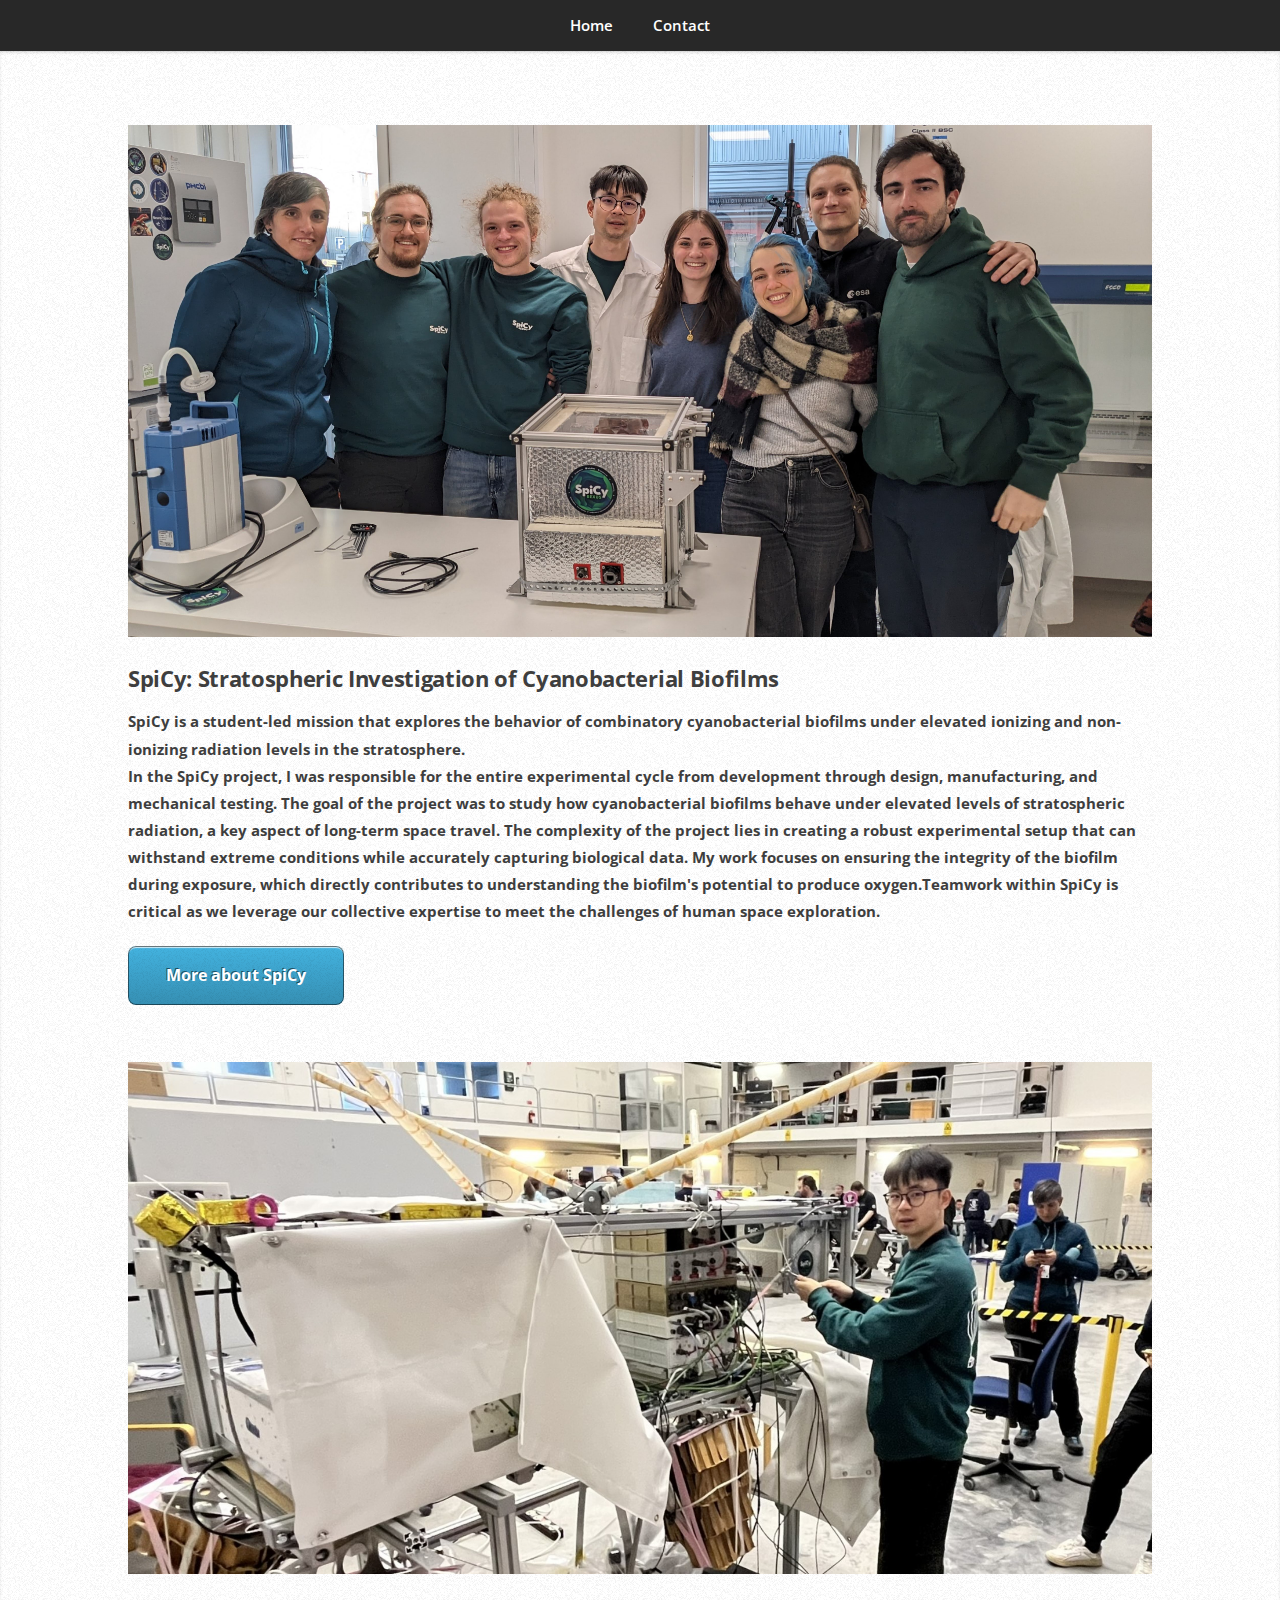
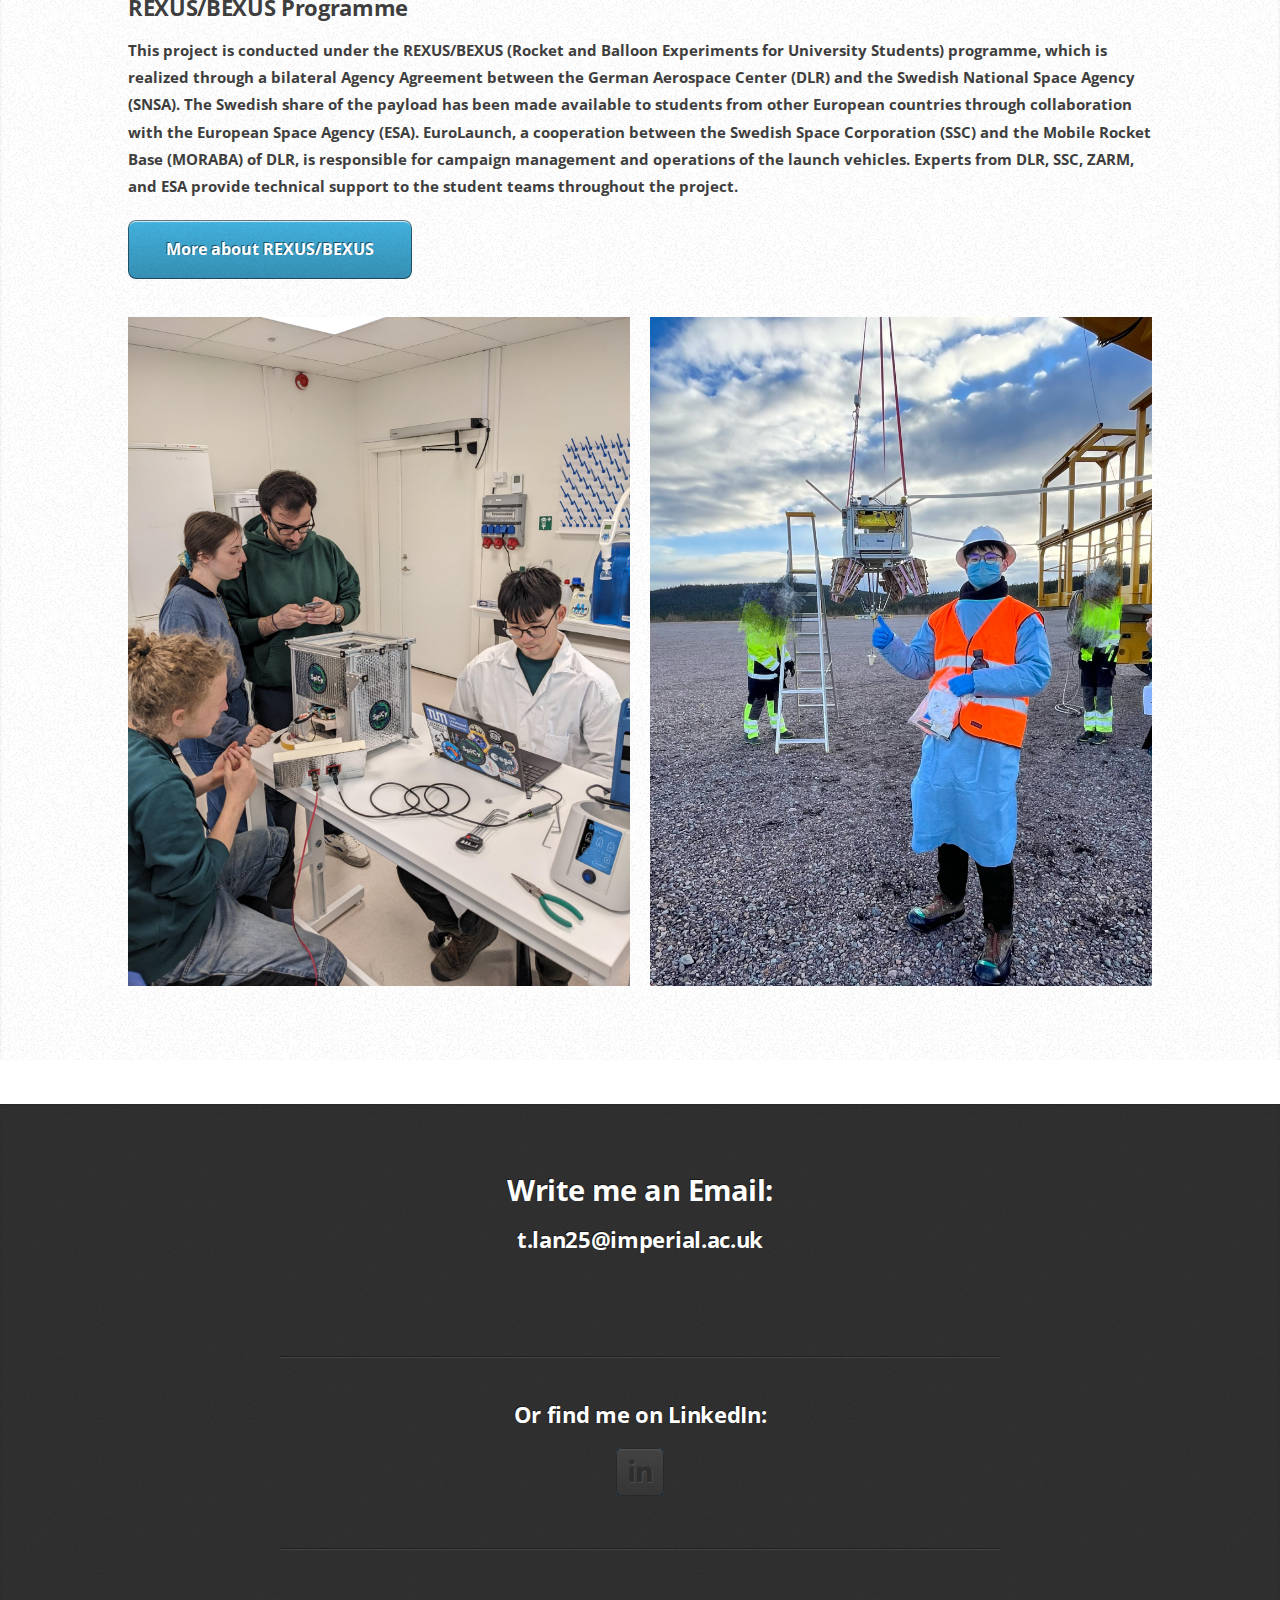
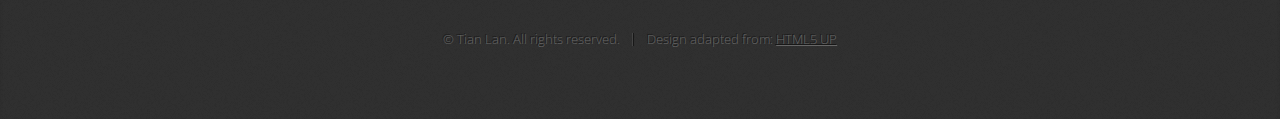
<file: SpiCy.html>
<!DOCTYPE HTML>
<!--
	Phantom by HTML5 UP
	html5up.net | @ajlkn
	Free for personal and commercial use under the CCA 3.0 license (html5up.net/license)
-->
<html>
	<head>
		<title>Generic</title>
		<meta charset="utf-8" />
		<meta name="viewport" content="width=device-width, initial-scale=1, user-scalable=no" />
		<link rel="stylesheet" href="assets/css/main.css" />
		<noscript><link rel="stylesheet" href="assets/css/noscript.css" /></noscript>
	</head>
	<body class="is-preload">
		<!-- Nav -->
		<nav id="nav">
			<ul class="container">
				<li><a href="index.html">Home</a></li>
	
				<li><a href="#contact">Contact</a></li>
			</ul>
		</nav>

		<!-- Wrapper -->
	<!-- <div id="wrapper"> -->
		
		<section id="Perching" class="wrapper style5">
			<section style="margin: 0 10%; text-align: center;">
				<div class="content">
					<div class="inner">
						<!-- Centered Image -->
						<span class="image">
							<img src="images/PXL_20241005_140357010.jpg" 
								 alt="" 
								 style="max-width: 100%; height: auto;" />
						</span>
		
						<!-- Left-Aligned Text -->
						<div style="text-align: left; margin-top: 20px;">
							<h3><a href="https://spicybexus.de/" > SpiCy: Stratospheric Investigation of Cyanobacterial Biofilms </a></h3>
							<h4>
								SpiCy is a student-led mission that explores the behavior of combinatory cyanobacterial biofilms under elevated ionizing and non-ionizing radiation levels in the stratosphere. <!-- The project aims to harness cyanobacteria's natural oxygen-producing capabilities to propose sustainable solutions for long-term oxygen generation during space travel and colonization missions, addressing critical challenges in human space exploration. -->
								<br>In the SpiCy project, I was responsible for the entire experimental cycle from development through design, manufacturing, and mechanical testing. The goal of the project was to study how cyanobacterial biofilms behave under elevated levels of stratospheric radiation, a key aspect of long-term space travel. The complexity of the project lies in creating a robust experimental setup that can withstand extreme conditions while accurately capturing biological data. My work focuses on ensuring the integrity of the biofilm during exposure, which directly contributes to understanding the biofilm's potential to produce oxygen.Teamwork within SpiCy is critical as we leverage our collective expertise to meet the challenges of human space exploration.

								<ul class="actions" style="margin-top: 20px;">
							
								<li><a href="https://spicybexus.de/" class="button scrolly">More about SpiCy</a></li>
						
								</ul>
								<!-- <br> Project website: <a href="https://spicybexus.de/"> SpiCy_BEXUS </a> -->

							<span class="image" style="margin-top: 20px;">
								<img src="images/IMG_3330.JPEG" 
										alt="" 
										style="max-width: 100%; height: auto;" />
							</span>

							</h4>
							<h3> <a href="https://rexusbexus.net/"> REXUS/BEXUS Programme </a></h3>
							<h4>
							This project is conducted under the REXUS/BEXUS (Rocket and Balloon Experiments for University Students) programme, which is realized through a bilateral Agency Agreement between the German Aerospace Center (DLR) and the Swedish National Space Agency (SNSA). The Swedish share of the payload has been made available to students from other European countries through collaboration with the European Space Agency (ESA). EuroLaunch, a cooperation between the Swedish Space Corporation (SSC) and the Mobile Rocket Base (MORABA) of DLR, is responsible for campaign management and operations of the launch vehicles. Experts from DLR, SSC, ZARM, and ESA provide technical support to the student teams throughout the project. 
								<ul class="actions" style="margin-top: 20px;">
							
								<li><a href="https://rexusbexus.net/" class="button scrolly">More about REXUS/BEXUS</a></li>
						
								</ul>
							</h4>
						</div>
		
						<!-- Flexbox Container for Images -->
						<div style="display: flex; justify-content: center; gap: 20px; margin-top: 20px;">
							<span class="image" style="flex: 1;">
								<img src="images/PXL_20241005_142340612.jpg" 
									 alt="" 
									 style="max-width: 100%; height: auto;" />
							</span>
							<span class="image" style="flex: 1;">
								<img src="images/IMG_3521.JPEG" 
									 alt="" 
									 style="max-width: 100%; height: auto;" />
							</span>
						</div>
					</div>
				</div>
			</section>
		</section>
		

		<!-- Contact -->
		<article id="contact" class="wrapper style4">
			<div class="container medium">
				<header>
					<h2>Write me an Email: </h2>
					<h3>
						<a href="mailto:t.lan25@imperial.ac.uk">t.lan25@imperial.ac.uk</a>

					</h3>
					
				</header>
				<div class="row">
					
					<div class="col-12">
						<hr />
						<h3>Or find me on LinkedIn: </h3>
						<ul class="social">
							<!-- <li><a href="#" class="icon brands fa-twitter"><span class="label">Twitter</span></a></li>
							<li><a href="#" class="icon brands fa-facebook-f"><span class="label">Facebook</span></a></li>
							<li><a href="#" class="icon brands fa-dribbble"><span class="label">Dribbble</span></a></li> -->
							<li><a href="https://www.linkedin.com/in/tianlan007/" class="icon brands fa-linkedin-in"><span class="label">LinkedIn</span></a></li>
						<!-- 	<li><a href="#" class="icon brands fa-tumblr"><span class="label">Tumblr</span></a></li>
							<li><a href="#" class="icon brands fa-google-plus"><span class="label">Google+</span></a></li> -->
							<!-- <li><a href="#" class="icon brands fa-github"><span class="label">Github</span></a></li> -->
							<!-- <li><a href="#" class="icon brands fa-instagram"><span>Instagram</span></a></li> -->
							
						<!-- 	<li><a href="#" class="icon solid fa-rss"><span>RSS</span></a></li>
							<li><a href="#" class="icon brands fa-foursquare"><span>Foursquare</span></a></li> -->
						<!-- 	<li><a href="#" class="icon brands fa-soundcloud"><span>Soundcloud</span></a></li>
							<li><a href="#" class="icon brands fa-youtube"><span>YouTube</span></a></li> -->
							<!-- <li><a href="#" class="icon brands fa-blogger"><span>Blogger</span></a></li>
							<li><a href="#" class="icon brands fa-flickr"><span>Flickr</span></a></li>
							<li><a href="#" class="icon brands fa-vimeo"><span>Vimeo</span></a></li> -->
							
						</ul>
						<hr />
					</div>
				</div>
				<footer>
					<ul id="copyright">
						<li>&copy; Tian Lan. All rights reserved.</li><li>Design adapted from: <a href="http://html5up.net">HTML5 UP</a></li>
					</ul>
				</footer>
			</div>
		</article>

	</div>

	</body>
</html>
</file>
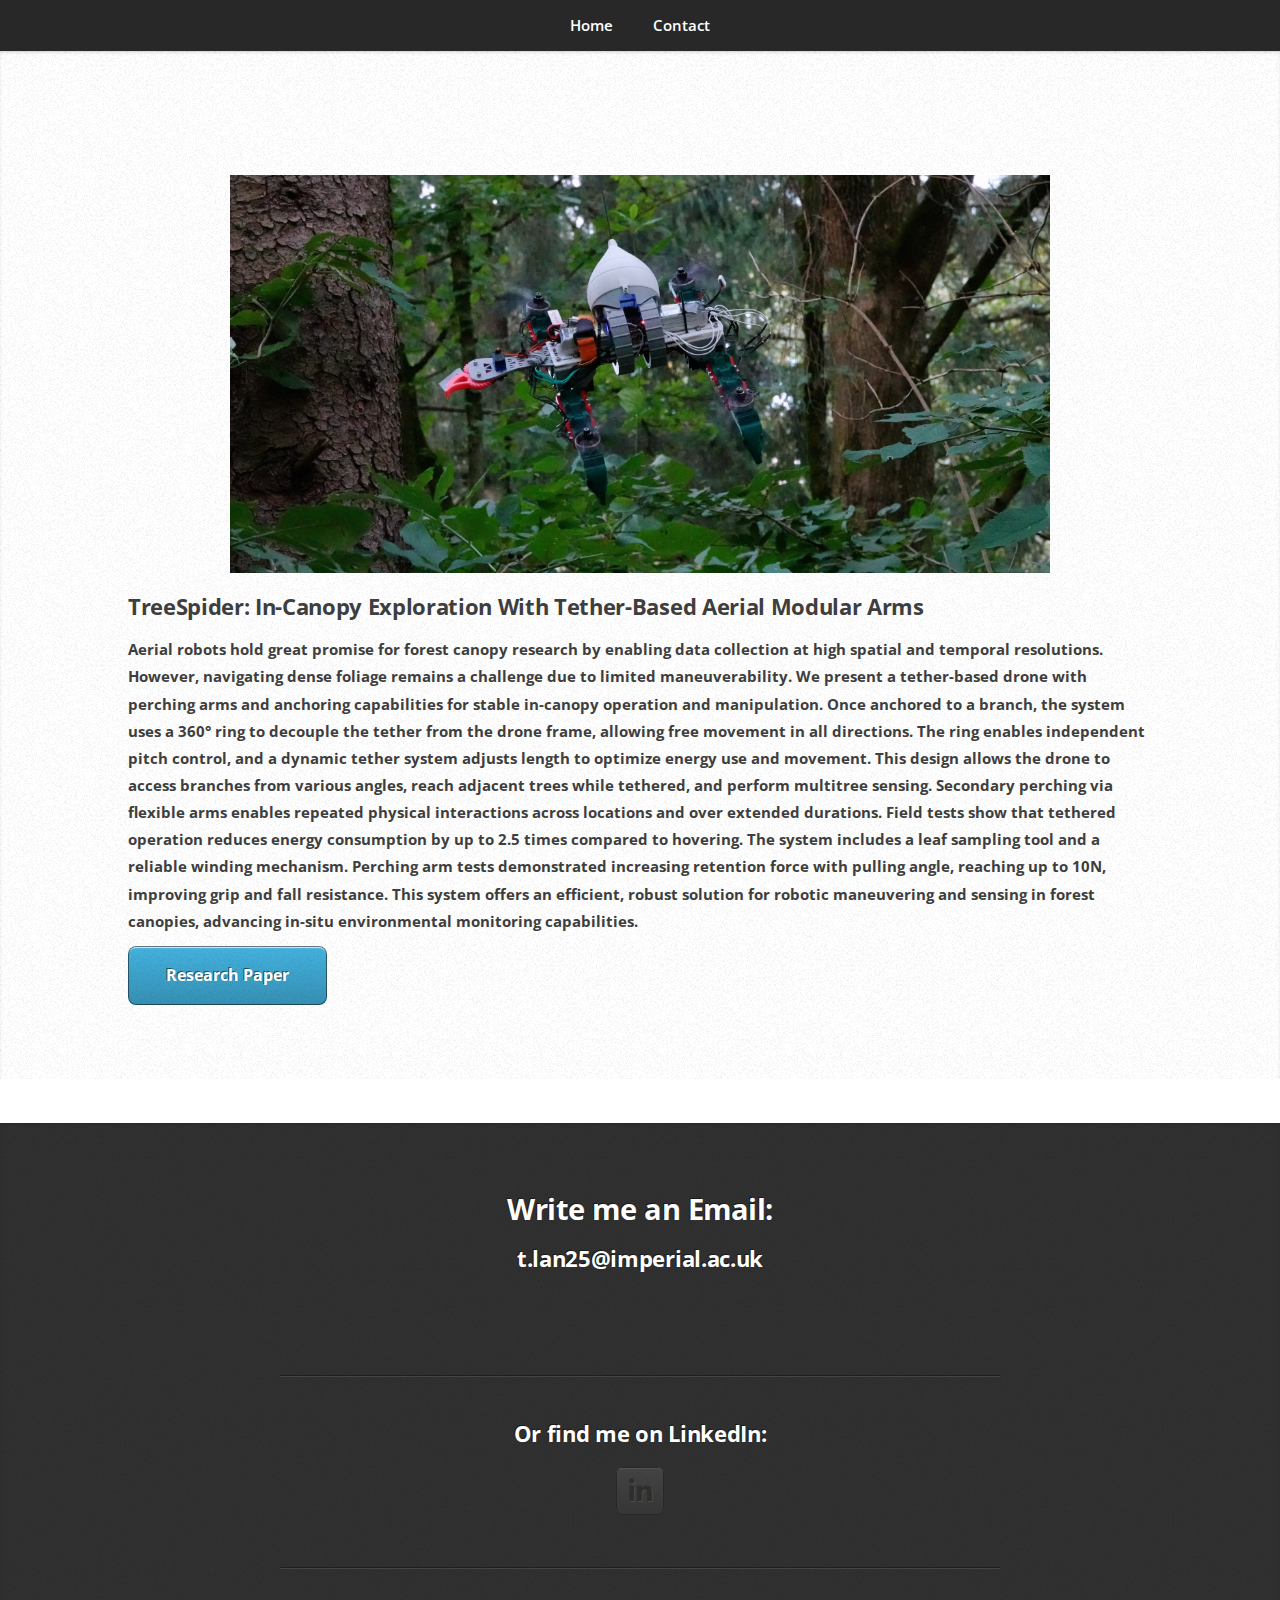
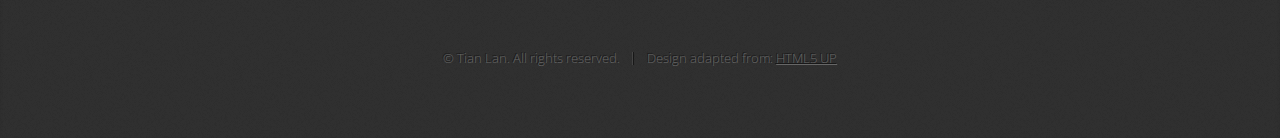
<file: TreeSpider.html>
<!DOCTYPE HTML>
<!--
	Phantom by HTML5 UP
	html5up.net | @ajlkn
	Free for personal and commercial use under the CCA 3.0 license (html5up.net/license)
-->
<html>
	<head>
		<title>Generic</title>
		<meta charset="utf-8" />
		<meta name="viewport" content="width=device-width, initial-scale=1, user-scalable=no" />
		<link rel="stylesheet" href="assets/css/main.css" />
		<noscript><link rel="stylesheet" href="assets/css/noscript.css" /></noscript>
	</head>
	<body class="is-preload">
		<!-- Nav -->
		<nav id="nav">
			<ul class="container">
				<li><a href="index.html">Home</a></li>
	
				<li><a href="#contact">Contact</a></li>
			</ul>
		</nav>

		<!-- Wrapper -->
	<!-- <div id="wrapper"> -->
		
<!-- <section id="Perching" class="wrapper style1">


	<section style="margin: 0 5%; text-align: center;">
		
		<div class="content">
			<div class="inner">
				<span class="image">
					<img src="images/test3_full_11.08.2023_new_3-01.png" alt=""  style="max-width: 100%; height: auto;"  />
				</span>

				<h4> This research, presented at the IEEE International Conference on Robotics and Automation (ICRA) 2024, focuses on developing bio-inspired robots for environmental sensing and monitoring, with a particular emphasis on forest canopy applications. Aerial robots offer exceptional potential for collecting high-resolution spatial and temporal data, but their operational scope is limited by flight endurance. Drawing inspiration from natural perching behaviors, I have designed a multi-modal aerial system that integrates energy-saving tensile perching with an actuated pod for efficient data collection. The system employs a quadrotor drone, a 360° slewing ring tether mechanism, and a streamlined pod equipped with ducted propellers for mobility and branch interaction. By leveraging innovative perching and disentangling strategies, the system achieves significant energy savings, enabling prolonged monitoring missions while expanding the functional capabilities of aerial robots in complex environments.
				</h4>

				
				<span class="image">
					<img src="images/DSC00106.JPG" alt=""  style="max-width: 30%; height: auto;"  />


				</span>
				<span class="image">
					<img src="images/Selected_C0037 - frame at 0m16s.jpg" alt=""  style="max-width: 20%; height: auto;"  />
				</span>
				
			</div>
		</div>
</section>
 -->

<section id="Perching" class="wrapper style5">
    <section style="margin: 0 10%; text-align: center;">
        <div class="content">
            <div class="inner">
                

				 <p style="margin-top: 50px;"></p>
				<!-- Flexbox container for images -->
                <div style="display: flex; justify-content: center; gap: 20px; margin-top: 20px;">
                    <span class="image" style="display: block; text-align: center;">
                        <img src="images/TreeSpider_forest_1.JPEG" 
                             alt="" 
                             style="max-width: 80%; height: auto; margin: 0 auto;" />
                    </span>
                    
                </div>

				<div style="text-align: left; margin-top: 20px;">

					<h3><a href > TreeSpider:  In-Canopy Exploration With Tether-Based Aerial Modular Arms </a></h3>

				<h4>
					Aerial robots hold great promise for forest canopy research by enabling data collection at high spatial and temporal resolutions. However, navigating dense foliage remains a challenge due to limited maneuverability. We present a tether-based drone with perching arms and anchoring capabilities for stable in-canopy operation and manipulation. Once anchored to a branch, the system uses a 360° ring to decouple the tether from the drone frame, allowing free movement in all directions. The ring enables independent pitch control, and a dynamic tether system adjusts length to optimize energy use and movement. This design allows the drone to access branches from various angles, reach adjacent trees while tethered, and perform multitree sensing. Secondary perching via flexible arms enables repeated physical interactions across locations and over extended durations. Field tests show that tethered operation reduces energy consumption by up to 2.5 times compared to hovering. The system includes a leaf sampling tool and a reliable winding mechanism. Perching arm tests demonstrated increasing retention force with pulling angle, reaching up to 10N, improving grip and fall resistance. This system offers an efficient, robust solution for robotic maneuvering and sensing in forest canopies, advancing in-situ environmental monitoring capabilities.
                </h4>

				<!-- Button Row -->
				<div style="display: flex; justify-content: left; gap: 50pt; margin-top: 10px;">
					<a href="https://advanced.onlinelibrary.wiley.com/doi/full/10.1002/adrr.202500111" class="button scrolly">Research Paper</a>
<!-- 					<a href="https://youtu.be/bRh4s3Rw2pY" class="button scrolly">Video Explanation</a>
 -->				</div>
            </div>
        </div>
    </section>
</section>



</section>

		<!-- Contact -->
		<article id="contact" class="wrapper style4">
			<div class="container medium">
				<header>
					<h2>Write me an Email: </h2>
					<h3>
						<a href="mailto:t.lan25@imperial.ac.uk">t.lan25@imperial.ac.uk</a>

					</h3>
					
				</header>
				<div class="row">
					
					<div class="col-12">
						<hr />
						<h3>Or find me on LinkedIn: </h3>
						<ul class="social">
							<!-- <li><a href="#" class="icon brands fa-twitter"><span class="label">Twitter</span></a></li>
							<li><a href="#" class="icon brands fa-facebook-f"><span class="label">Facebook</span></a></li>
							<li><a href="#" class="icon brands fa-dribbble"><span class="label">Dribbble</span></a></li> -->
							<li><a href="https://www.linkedin.com/in/tianlan007/" class="icon brands fa-linkedin-in"><span class="label">LinkedIn</span></a></li>
						<!-- 	<li><a href="#" class="icon brands fa-tumblr"><span class="label">Tumblr</span></a></li>
							<li><a href="#" class="icon brands fa-google-plus"><span class="label">Google+</span></a></li> -->
							<!-- <li><a href="#" class="icon brands fa-github"><span class="label">Github</span></a></li> -->
							<!-- <li><a href="#" class="icon brands fa-instagram"><span>Instagram</span></a></li> -->
							
						<!-- 	<li><a href="#" class="icon solid fa-rss"><span>RSS</span></a></li>
							<li><a href="#" class="icon brands fa-foursquare"><span>Foursquare</span></a></li> -->
						<!-- 	<li><a href="#" class="icon brands fa-soundcloud"><span>Soundcloud</span></a></li>
							<li><a href="#" class="icon brands fa-youtube"><span>YouTube</span></a></li> -->
							<!-- <li><a href="#" class="icon brands fa-blogger"><span>Blogger</span></a></li>
							<li><a href="#" class="icon brands fa-flickr"><span>Flickr</span></a></li>
							<li><a href="#" class="icon brands fa-vimeo"><span>Vimeo</span></a></li> -->
							
						</ul>
						<hr />
					</div>
				</div>
				<footer>
					<ul id="copyright">
						<li>&copy; Tian Lan. All rights reserved.</li><li>Design adapted from: <a href="http://html5up.net">HTML5 UP</a></li>
					</ul>
				</footer>
			</div>
		</article>

	</div>

	</body>
</html>
</file>
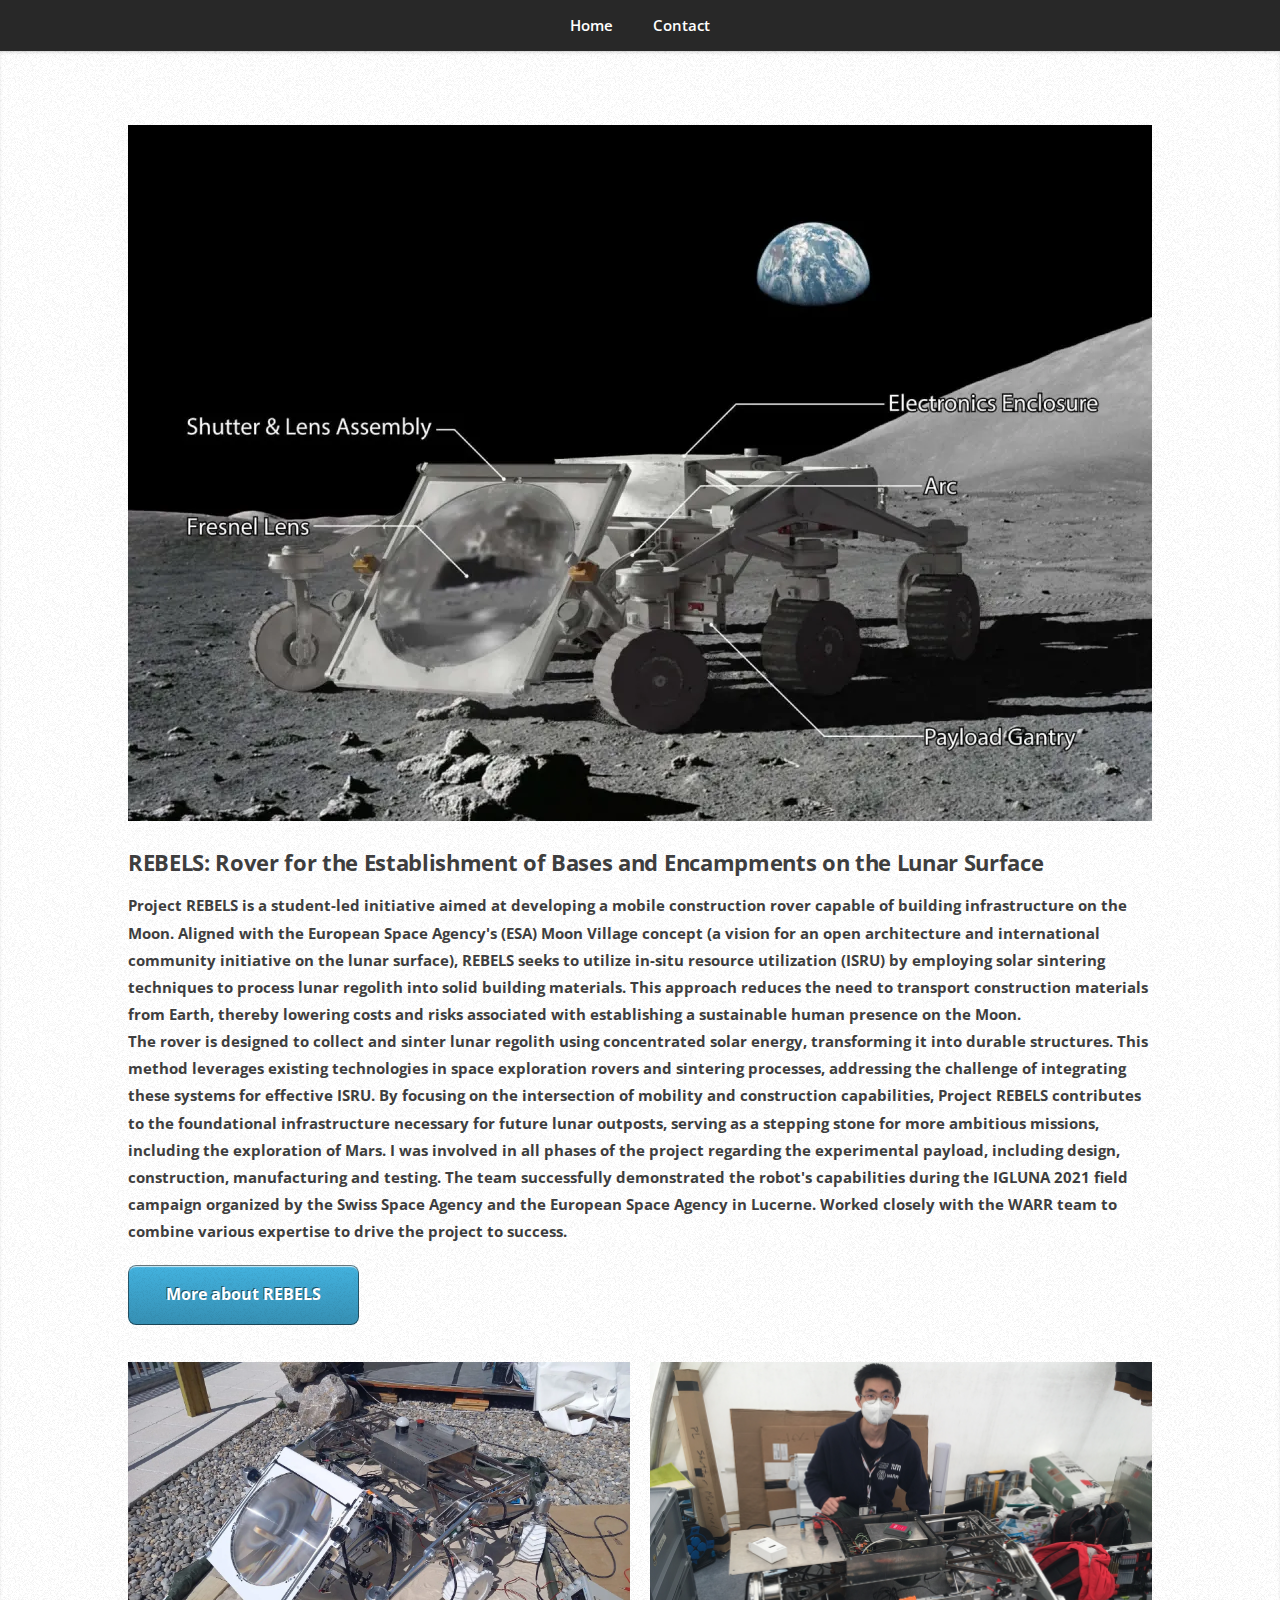
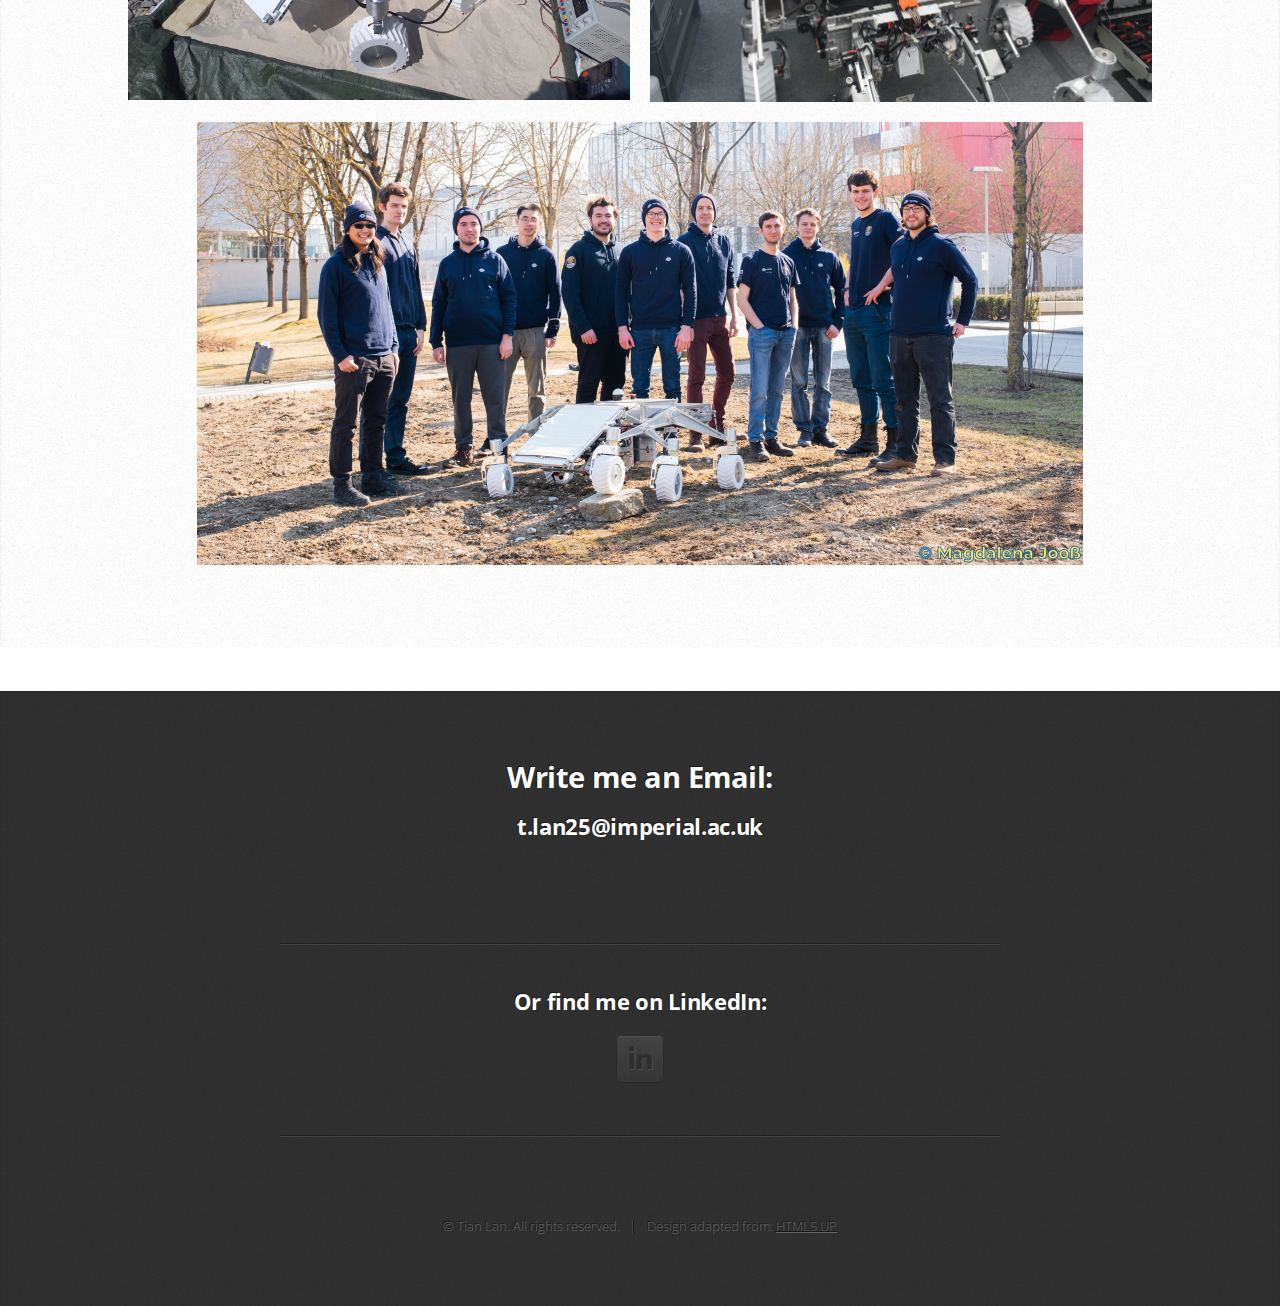
<file: WARR.html>
<!DOCTYPE HTML>
<!--
	Phantom by HTML5 UP
	html5up.net | @ajlkn
	Free for personal and commercial use under the CCA 3.0 license (html5up.net/license)
-->
<html>
	<head>
		<title>Generic</title>
		<meta charset="utf-8" />
		<meta name="viewport" content="width=device-width, initial-scale=1, user-scalable=no" />
		<link rel="stylesheet" href="assets/css/main.css" />
		<noscript><link rel="stylesheet" href="assets/css/noscript.css" /></noscript>
	</head>
	<body class="is-preload">
		<!-- Nav -->
		<nav id="nav">
			<ul class="container">
				<li><a href="index.html">Home</a></li>
	
				<li><a href="#contact">Contact</a></li>
			</ul>
		</nav>

		<!-- Wrapper -->
	<!-- <div id="wrapper"> -->
		
		<section id="Perching" class="wrapper style5">
			<section style="margin: 0 10%; text-align: center;">
				<div class="content">
					<div class="inner">
						<!-- Centered Image -->
						<span class="image">
							<img src="images/Mission-pic-1-3.webp" 
								 alt="" 
								 style="max-width: 100%; height: auto;" />
						</span>
		
						<!-- Left-Aligned Text -->
						<div style="text-align: left; margin-top: 20px;">
							<h3><a href="https://spicybexus.de/" > REBELS: Rover for the Establishment of Bases and Encampments on the Lunar Surface </a></h3>
							<h4>
								Project REBELS is a student-led initiative aimed at developing a mobile construction rover capable of building infrastructure on the Moon. Aligned with the European Space Agency's (ESA) <a href="https://www.esa.int/About_Us/Ministerial_Council_2016/Moon_Village?utm_source=chatgpt.com" > Moon Village concept </a> (a vision for an open architecture and international community initiative on the lunar surface), REBELS seeks to utilize in-situ resource utilization (ISRU) by employing solar sintering techniques to process lunar regolith into solid building materials. This approach reduces the need to transport construction materials from Earth, thereby lowering costs and risks associated with establishing a sustainable human presence on the Moon.  
								<br> The rover is designed to collect and sinter lunar regolith using concentrated solar energy, transforming it into durable structures. This method leverages existing technologies in space exploration rovers and sintering processes, addressing the challenge of integrating these systems for effective ISRU. By focusing on the intersection of mobility and construction capabilities, Project REBELS contributes to the foundational infrastructure necessary for future lunar outposts, serving as a stepping stone for more ambitious missions, including the exploration of Mars.
								I was involved in all phases of the project regarding the experimental payload, including design, construction, manufacturing and testing. The team successfully demonstrated the robot's capabilities during the IGLUNA 2021 field campaign organized by the Swiss Space Agency and the European Space Agency in Lucerne. Worked closely with the WARR team to combine various expertise to drive the project to success.							
								<ul class="actions" style="margin-top: 20px;">
							
								<li><a href="https://warr.de/en/projects/spacerobotics/project-rebels-en/" class="button scrolly">More about REBELS</a></li>
						
								</ul>
								
								
							
						</div>
		
						<!-- Flexbox Container for Images -->
						<div style="display: flex; justify-content: center; gap: 20px; margin-top: 20px;">
							<span class="image" style="flex: 1;">
								<img src="images/Block-1-pic1-1.png" 
									 alt="" 
									 style="max-width: 100%; height: auto;" />
							</span>
							<span class="image" style="flex: 1;">
								<img src="images/IMG_3854.JPEG" 
									 alt="" 
									 style="max-width: 100%; height: auto;" />
							</span>
						</div>

						<span class="image" style="flex: 1; margin-top: 20px; ">
							<img src="images/WARR_team.png" 
								 alt="" 
								 style="max-width: 100%; height: auto;" />
						</span>
					</div>
				</div>
			</section>
		</section>
		

		<!-- Contact -->
		<article id="contact" class="wrapper style4">
			<div class="container medium">
				<header>
					<h2>Write me an Email: </h2>
					<h3>
						<a href="mailto:t.lan25@imperial.ac.uk">t.lan25@imperial.ac.uk</a>

					</h3>
					
				</header>
				<div class="row">
					
					<div class="col-12">
						<hr />
						<h3>Or find me on LinkedIn: </h3>
						<ul class="social">
							<!-- <li><a href="#" class="icon brands fa-twitter"><span class="label">Twitter</span></a></li>
							<li><a href="#" class="icon brands fa-facebook-f"><span class="label">Facebook</span></a></li>
							<li><a href="#" class="icon brands fa-dribbble"><span class="label">Dribbble</span></a></li> -->
							<li><a href="https://www.linkedin.com/in/tianlan007/" class="icon brands fa-linkedin-in"><span class="label">LinkedIn</span></a></li>
						<!-- 	<li><a href="#" class="icon brands fa-tumblr"><span class="label">Tumblr</span></a></li>
							<li><a href="#" class="icon brands fa-google-plus"><span class="label">Google+</span></a></li> -->
							<!-- <li><a href="#" class="icon brands fa-github"><span class="label">Github</span></a></li> -->
							<!-- <li><a href="#" class="icon brands fa-instagram"><span>Instagram</span></a></li> -->
							
						<!-- 	<li><a href="#" class="icon solid fa-rss"><span>RSS</span></a></li>
							<li><a href="#" class="icon brands fa-foursquare"><span>Foursquare</span></a></li> -->
						<!-- 	<li><a href="#" class="icon brands fa-soundcloud"><span>Soundcloud</span></a></li>
							<li><a href="#" class="icon brands fa-youtube"><span>YouTube</span></a></li> -->
							<!-- <li><a href="#" class="icon brands fa-blogger"><span>Blogger</span></a></li>
							<li><a href="#" class="icon brands fa-flickr"><span>Flickr</span></a></li>
							<li><a href="#" class="icon brands fa-vimeo"><span>Vimeo</span></a></li> -->
							
						</ul>
						<hr />
					</div>
				</div>
				<footer>
					<ul id="copyright">
						<li>&copy; Tian Lan. All rights reserved.</li><li>Design adapted from: <a href="http://html5up.net">HTML5 UP</a></li>
					</ul>
				</footer>
			</div>
		</article>

	</div>

	</body>
</html>
</file>
<file: assets/css/main.css>
@import url("https://fonts.googleapis.com/css?family=Open+Sans:300,300italic,600,600italic,700");
@import url("fontawesome-all.min.css");

/*
	Miniport by HTML5 UP
	html5up.net | @ajlkn
	Free for personal and commercial use under the CCA 3.0 license (html5up.net/license)
*/

html, body, div, span, applet, object,
iframe, h1, h2, h3, h4, h5, h6, p, blockquote,
pre, a, abbr, acronym, address, big, cite,
code, del, dfn, em, img, ins, kbd, q, s, samp,
small, strike, strong, sub, sup, tt, var, b,
u, i, center, dl, dt, dd, ol, ul, li, fieldset,
form, label, legend, table, caption, tbody,
tfoot, thead, tr, th, td, article, aside,
canvas, details, embed, figure, figcaption,
footer, header, hgroup, menu, nav, output, ruby,
section, summary, time, mark, audio, video {
	margin: 0;
	padding: 0;
	border: 0;
	font-size: 100%;
	font: inherit;
	vertical-align: baseline;}

article, aside, details, figcaption, figure,
footer, header, hgroup, menu, nav, section {
	display: block;}

body {
	line-height: 1;
}

ol, ul {
	list-style: none;
}

blockquote, q {
	quotes: none;
}

	blockquote:before, blockquote:after, q:before, q:after {
		content: '';
		content: none;
	}

table {
	border-collapse: collapse;
	border-spacing: 0;
}

body {
	-webkit-text-size-adjust: none;
}

mark {
	background-color: transparent;
	color: inherit;
}

input::-moz-focus-inner {
	border: 0;
	padding: 0;
}

input, select, textarea {
	-moz-appearance: none;
	-webkit-appearance: none;
	-ms-appearance: none;
	appearance: none;
}

/* Basic */

	html {
		box-sizing: border-box;
	}

	*, *:before, *:after {
		box-sizing: inherit;
	}

	body {
		padding-top: 3.5em;
	}

		body.is-preload *, body.is-preload *:before, body.is-preload *:after {
			-moz-animation: none !important;
			-webkit-animation: none !important;
			-ms-animation: none !important;
			animation: none !important;
			-moz-transition: none !important;
			-webkit-transition: none !important;
			-ms-transition: none !important;
			transition: none !important;
		}

	body, input, textarea, select {
		font-family: 'Open Sans', sans-serif;
		line-height: 1.85em;
		color: #888;
		font-weight: 300;
		font-size: 13pt;
	}

	a {
		-moz-transition: color .2s ease-in-out;
		-webkit-transition: color .2s ease-in-out;
		-ms-transition: color .2s ease-in-out;
		transition: color .2s ease-in-out;
		color: #43B3E0;
		text-decoration: underline;
	}

		a:hover {
			color: #43bff0 !important;
		}

		a img {
			border: 0;
		}

	b, strong {
		font-weight: 600;
		color: #3e3e3e;
	}

	i, em {
		font-style: italic;
	}

	sub {
		position: relative;
		top: 0.5em;
		font-size: 0.8em;
	}

	sup {
		position: relative;
		top: -0.5em;
		font-size: 0.8em;
	}

	blockquote {
		border-left: solid 0.75em #eee;
		padding: 1em 0 1em 1.5em;
		font-style: italic;
	}

	h1, h2, h3, h4, h5, h6 {
		color: #3e3e3e;
		margin: 0 0 0.75em 0;
	}

	h1 a, h2 a, h3 a, h4 a, h5 a, h6 a {
		text-decoration: none;
		color: inherit;
	}

	h2, h3, h4, h5, h6 {
		font-weight: 700;
	}

	h1 {
		font-size: 3.25em;
		letter-spacing: -0.025em;
		font-weight: 300;
	}

		h1 strong {
			font-weight: 700;
		}

	h2 {
		font-size: 2em;
		letter-spacing: -0.015em;
	}

	h3 {
		font-size: 1.5em;
		letter-spacing: -0.015em;
	}

	em, i {
		font-style: italic;
	}

	br.clear {
		clear: both;
	}

	hr {
		border: 0;
		border-top: solid 1px #444;
		border-top-color: rgba(0, 0, 0, 0.35);
		box-shadow: 0px 1px 0px 0px rgba(255, 255, 255, 0.1);
		height: 1px;
		margin: 3em 0;
	}

	p, ul, ol, dl, table {
		margin-bottom: 2em;
	}

	header {
		margin: 0 0 3em 0;
	}

		header > p {
			font-size: 1.25em;
			margin: 0;
		}

	footer {
		margin: 3em 0 0 0;
	}

		footer > p {
			font-size: 1.25em;
		}

/* Container */

	.container {
		margin: 0 auto;
		max-width: calc(100% - 50px);
		width: 1200px;
	}

		.container.medium {
			width: 900px;
		}

		@media screen and (max-width: 1680px) {

			.container {
				width: 1200px;
			}

				.container.medium {
					width: 900px;
				}

		}

		@media screen and (max-width: 1280px) {

			.container {
				width: 960px;
			}

				.container.medium {
					width: 720px;
				}

		}

		@media screen and (max-width: 980px) {

			.container {
				width: 100%;
			}

				.container.medium {
					width: 75%;
				}

		}

		@media screen and (max-width: 736px) {

			.container {
				width: 100%;
				max-width: calc(100% - 30px);
			}

				.container.medium {
					width: 100%;
				}

		}



/* Row */

	.row {
		display: flex;
		flex-wrap: wrap;
		justify-content: center; /* Center the items horizontally */
		box-sizing: border-box;
		align-items: stretch;
	}

		.row > * {
			box-sizing: border-box;
		}

		.row.gtr-uniform > * > :last-child {
			margin-bottom: 0;
		}

		.row.aln-left {
			justify-content: flex-start;
		}

		.row.aln-center {
			justify-content: center;
		}

		.row.aln-right {
			justify-content: flex-end;
		}

		.row.aln-top {
			align-items: flex-start;
		}

		.row.aln-middle {
			align-items: center;
		}

		.row.aln-bottom {
			align-items: flex-end;
		}

		.row > .imp {
			order: -1;
		}

		.row > .col-1 {
			width: 8.33333%;
		}

		.row > .off-1 {
			margin-left: 8.33333%;
		}

		.row > .col-2 {
			width: 16.66667%;
		}

		.row > .off-2 {
			margin-left: 16.66667%;
		}

		.row > .col-3 {
			width: 25%;
		}

		.row > .off-3 {
			margin-left: 25%;
		}

		.row > .col-4 {
			width: 33.33333%;
		}

		.row > .off-4 {
			margin-left: 33.33333%;
		}

		.row > .col-5 {
			width: 41.66667%;
		}

		.row > .off-5 {
			margin-left: 41.66667%;
		}

		.row > .col-6 {
			width: 50%;
		}

		.row > .off-6 {
			margin-left: 50%;
		}

		.row > .col-7 {
			width: 58.33333%;
		}

		.row > .off-7 {
			margin-left: 58.33333%;
		}

		.row > .col-8 {
			width: 66.66667%;
		}

		.row > .off-8 {
			margin-left: 66.66667%;
		}

		.row > .col-9 {
			width: 75%;
		}

		.row > .off-9 {
			margin-left: 75%;
		}

		.row > .col-10 {
			width: 83.33333%;
		}

		.row > .off-10 {
			margin-left: 83.33333%;
		}

		.row > .col-11 {
			width: 91.66667%;
		}

		.row > .off-11 {
			margin-left: 91.66667%;
		}

		.row > .col-12 {
			width: 100%;
		}

		.row > .off-12 {
			margin-left: 100%;
		}

		.row.gtr-0 {
			margin-top: 0px;
			margin-left: 0px;
		}

			.row.gtr-0 > * {
				padding: 0px 0 0 0px;
			}

			.row.gtr-0.gtr-uniform {
				margin-top: 0px;
			}

				.row.gtr-0.gtr-uniform > * {
					padding-top: 0px;
				}

		.row.gtr-25 {
			margin-top: -6.25px;
			margin-left: -6.25px;
		}

			.row.gtr-25 > * {
				padding: 6.25px 0 0 6.25px;
			}

			.row.gtr-25.gtr-uniform {
				margin-top: -6.25px;
			}

				.row.gtr-25.gtr-uniform > * {
					padding-top: 6.25px;
				}

		.row.gtr-50 {
			margin-top: -12.5px;
			margin-left: -12.5px;
		}

			.row.gtr-50 > * {
				padding: 12.5px 0 0 12.5px;
			}

			.row.gtr-50.gtr-uniform {
				margin-top: -12.5px;
			}

				.row.gtr-50.gtr-uniform > * {
					padding-top: 12.5px;
				}

		.row {
			margin-top: -25px;
			margin-left: -25px;
		}

			.row > * {
				padding: 25px 0 0 25px;
			}

			.row.gtr-uniform {
				margin-top: -25px;
			}

				.row.gtr-uniform > * {
					padding-top: 25px;
				}

		.row.gtr-150 {
			margin-top: -37.5px;
			margin-left: -37.5px;
		}

			.row.gtr-150 > * {
				padding: 37.5px 0 0 37.5px;
			}

			.row.gtr-150.gtr-uniform {
				margin-top: -37.5px;
			}

				.row.gtr-150.gtr-uniform > * {
					padding-top: 37.5px;
				}

		.row.gtr-200 {
			margin-top: -50px;
			margin-left: -50px;
		}

			.row.gtr-200 > * {
				padding: 50px 0 0 50px;
			}

			.row.gtr-200.gtr-uniform {
				margin-top: -50px;
			}

				.row.gtr-200.gtr-uniform > * {
					padding-top: 50px;
				}

		@media screen and (max-width: 1680px) {

			.row {
				display: flex;
				flex-wrap: wrap;
				box-sizing: border-box;
				align-items: stretch;
			}

				.row > * {
					box-sizing: border-box;
				}

				.row.gtr-uniform > * > :last-child {
					margin-bottom: 0;
				}

				.row.aln-left {
					justify-content: flex-start;
				}

				.row.aln-center {
					justify-content: center;
				}

				.row.aln-right {
					justify-content: flex-end;
				}

				.row.aln-top {
					align-items: flex-start;
				}

				.row.aln-middle {
					align-items: center;
				}

				.row.aln-bottom {
					align-items: flex-end;
				}

				.row > .imp-xlarge {
					order: -1;
				}

				.row > .col-1-xlarge {
					width: 8.33333%;
				}

				.row > .off-1-xlarge {
					margin-left: 8.33333%;
				}

				.row > .col-2-xlarge {
					width: 16.66667%;
				}

				.row > .off-2-xlarge {
					margin-left: 16.66667%;
				}

				.row > .col-3-xlarge {
					width: 25%;
				}

				.row > .off-3-xlarge {
					margin-left: 25%;
				}

				.row > .col-4-xlarge {
					width: 33.33333%;
				}

				.row > .off-4-xlarge {
					margin-left: 33.33333%;
				}

				.row > .col-5-xlarge {
					width: 41.66667%;
				}

				.row > .off-5-xlarge {
					margin-left: 41.66667%;
				}

				.row > .col-6-xlarge {
					width: 50%;
				}

				.row > .off-6-xlarge {
					margin-left: 50%;
				}

				.row > .col-7-xlarge {
					width: 58.33333%;
				}

				.row > .off-7-xlarge {
					margin-left: 58.33333%;
				}

				.row > .col-8-xlarge {
					width: 66.66667%;
				}

				.row > .off-8-xlarge {
					margin-left: 66.66667%;
				}

				.row > .col-9-xlarge {
					width: 75%;
				}

				.row > .off-9-xlarge {
					margin-left: 75%;
				}

				.row > .col-10-xlarge {
					width: 83.33333%;
				}

				.row > .off-10-xlarge {
					margin-left: 83.33333%;
				}

				.row > .col-11-xlarge {
					width: 91.66667%;
				}

				.row > .off-11-xlarge {
					margin-left: 91.66667%;
				}

				.row > .col-12-xlarge {
					width: 100%;
				}

				.row > .off-12-xlarge {
					margin-left: 100%;
				}

				.row.gtr-0 {
					margin-top: 0px;
					margin-left: 0px;
				}

					.row.gtr-0 > * {
						padding: 0px 0 0 0px;
					}

					.row.gtr-0.gtr-uniform {
						margin-top: 0px;
					}

						.row.gtr-0.gtr-uniform > * {
							padding-top: 0px;
						}

				.row.gtr-25 {
					margin-top: -6.25px;
					margin-left: -6.25px;
				}

					.row.gtr-25 > * {
						padding: 6.25px 0 0 6.25px;
					}

					.row.gtr-25.gtr-uniform {
						margin-top: -6.25px;
					}

						.row.gtr-25.gtr-uniform > * {
							padding-top: 6.25px;
						}

				.row.gtr-50 {
					margin-top: -12.5px;
					margin-left: -12.5px;
				}

					.row.gtr-50 > * {
						padding: 12.5px 0 0 12.5px;
					}

					.row.gtr-50.gtr-uniform {
						margin-top: -12.5px;
					}

						.row.gtr-50.gtr-uniform > * {
							padding-top: 12.5px;
						}

				.row {
					margin-top: -25px;
					margin-left: -25px;
				}

					.row > * {
						padding: 25px 0 0 25px;
					}

					.row.gtr-uniform {
						margin-top: -25px;
					}

						.row.gtr-uniform > * {
							padding-top: 25px;
						}

				.row.gtr-150 {
					margin-top: -37.5px;
					margin-left: -37.5px;
				}

					.row.gtr-150 > * {
						padding: 37.5px 0 0 37.5px;
					}

					.row.gtr-150.gtr-uniform {
						margin-top: -37.5px;
					}

						.row.gtr-150.gtr-uniform > * {
							padding-top: 37.5px;
						}

				.row.gtr-200 {
					margin-top: -50px;
					margin-left: -50px;
				}

					.row.gtr-200 > * {
						padding: 50px 0 0 50px;
					}

					.row.gtr-200.gtr-uniform {
						margin-top: -50px;
					}

						.row.gtr-200.gtr-uniform > * {
							padding-top: 50px;
						}

		}

		@media screen and (max-width: 1280px) {

			.row {
				display: flex;
				flex-wrap: wrap;
				box-sizing: border-box;
				align-items: stretch;
			}

				.row > * {
					box-sizing: border-box;
				}

				.row.gtr-uniform > * > :last-child {
					margin-bottom: 0;
				}

				.row.aln-left {
					justify-content: flex-start;
				}

				.row.aln-center {
					justify-content: center;
				}

				.row.aln-right {
					justify-content: flex-end;
				}

				.row.aln-top {
					align-items: flex-start;
				}

				.row.aln-middle {
					align-items: center;
				}

				.row.aln-bottom {
					align-items: flex-end;
				}

				.row > .imp-large {
					order: -1;
				}

				.row > .col-1-large {
					width: 8.33333%;
				}

				.row > .off-1-large {
					margin-left: 8.33333%;
				}

				.row > .col-2-large {
					width: 16.66667%;
				}

				.row > .off-2-large {
					margin-left: 16.66667%;
				}

				.row > .col-3-large {
					width: 25%;
				}

				.row > .off-3-large {
					margin-left: 25%;
				}

				.row > .col-4-large {
					width: 33.33333%;
				}

				.row > .off-4-large {
					margin-left: 33.33333%;
				}

				.row > .col-5-large {
					width: 41.66667%;
				}

				.row > .off-5-large {
					margin-left: 41.66667%;
				}

				.row > .col-6-large {
					width: 50%;
				}

				.row > .off-6-large {
					margin-left: 50%;
				}

				.row > .col-7-large {
					width: 58.33333%;
				}

				.row > .off-7-large {
					margin-left: 58.33333%;
				}

				.row > .col-8-large {
					width: 66.66667%;
				}

				.row > .off-8-large {
					margin-left: 66.66667%;
				}

				.row > .col-9-large {
					width: 75%;
				}

				.row > .off-9-large {
					margin-left: 75%;
				}

				.row > .col-10-large {
					width: 83.33333%;
				}

				.row > .off-10-large {
					margin-left: 83.33333%;
				}

				.row > .col-11-large {
					width: 91.66667%;
				}

				.row > .off-11-large {
					margin-left: 91.66667%;
				}

				.row > .col-12-large {
					width: 100%;
				}

				.row > .off-12-large {
					margin-left: 100%;
				}

				.row.gtr-0 {
					margin-top: 0px;
					margin-left: 0px;
				}

					.row.gtr-0 > * {
						padding: 0px 0 0 0px;
					}

					.row.gtr-0.gtr-uniform {
						margin-top: 0px;
					}

						.row.gtr-0.gtr-uniform > * {
							padding-top: 0px;
						}

				.row.gtr-25 {
					margin-top: -6.25px;
					margin-left: -6.25px;
				}

					.row.gtr-25 > * {
						padding: 6.25px 0 0 6.25px;
					}

					.row.gtr-25.gtr-uniform {
						margin-top: -6.25px;
					}

						.row.gtr-25.gtr-uniform > * {
							padding-top: 6.25px;
						}

				.row.gtr-50 {
					margin-top: -12.5px;
					margin-left: -12.5px;
				}

					.row.gtr-50 > * {
						padding: 12.5px 0 0 12.5px;
					}

					.row.gtr-50.gtr-uniform {
						margin-top: -12.5px;
					}

						.row.gtr-50.gtr-uniform > * {
							padding-top: 12.5px;
						}

				.row {
					margin-top: -25px;
					margin-left: -25px;
				}

					.row > * {
						padding: 25px 0 0 25px;
					}

					.row.gtr-uniform {
						margin-top: -25px;
					}

						.row.gtr-uniform > * {
							padding-top: 25px;
						}

				.row.gtr-150 {
					margin-top: -37.5px;
					margin-left: -37.5px;
				}

					.row.gtr-150 > * {
						padding: 37.5px 0 0 37.5px;
					}

					.row.gtr-150.gtr-uniform {
						margin-top: -37.5px;
					}

						.row.gtr-150.gtr-uniform > * {
							padding-top: 37.5px;
						}

				.row.gtr-200 {
					margin-top: -50px;
					margin-left: -50px;
				}

					.row.gtr-200 > * {
						padding: 50px 0 0 50px;
					}

					.row.gtr-200.gtr-uniform {
						margin-top: -50px;
					}

						.row.gtr-200.gtr-uniform > * {
							padding-top: 50px;
						}

		}

		@media screen and (max-width: 980px) {

			.row {
				display: flex;
				flex-wrap: wrap;
				box-sizing: border-box;
				align-items: stretch;
			}

				.row > * {
					box-sizing: border-box;
				}

				.row.gtr-uniform > * > :last-child {
					margin-bottom: 0;
				}

				.row.aln-left {
					justify-content: flex-start;
				}

				.row.aln-center {
					justify-content: center;
				}

				.row.aln-right {
					justify-content: flex-end;
				}

				.row.aln-top {
					align-items: flex-start;
				}

				.row.aln-middle {
					align-items: center;
				}

				.row.aln-bottom {
					align-items: flex-end;
				}

				.row > .imp-medium {
					order: -1;
				}

				.row > .col-1-medium {
					width: 8.33333%;
				}

				.row > .off-1-medium {
					margin-left: 8.33333%;
				}

				.row > .col-2-medium {
					width: 16.66667%;
				}

				.row > .off-2-medium {
					margin-left: 16.66667%;
				}

				.row > .col-3-medium {
					width: 25%;
				}

				.row > .off-3-medium {
					margin-left: 25%;
				}

				.row > .col-4-medium {
					width: 33.33333%;
				}

				.row > .off-4-medium {
					margin-left: 33.33333%;
				}

				.row > .col-5-medium {
					width: 41.66667%;
				}

				.row > .off-5-medium {
					margin-left: 41.66667%;
				}

				.row > .col-6-medium {
					width: 50%;
				}

				.row > .off-6-medium {
					margin-left: 50%;
				}

				.row > .col-7-medium {
					width: 58.33333%;
				}

				.row > .off-7-medium {
					margin-left: 58.33333%;
				}

				.row > .col-8-medium {
					width: 66.66667%;
				}

				.row > .off-8-medium {
					margin-left: 66.66667%;
				}

				.row > .col-9-medium {
					width: 75%;
				}

				.row > .off-9-medium {
					margin-left: 75%;
				}

				.row > .col-10-medium {
					width: 83.33333%;
				}

				.row > .off-10-medium {
					margin-left: 83.33333%;
				}

				.row > .col-11-medium {
					width: 91.66667%;
				}

				.row > .off-11-medium {
					margin-left: 91.66667%;
				}

				.row > .col-12-medium {
					width: 100%;
				}

				.row > .off-12-medium {
					margin-left: 100%;
				}

				.row.gtr-0 {
					margin-top: 0px;
					margin-left: 0px;
				}

					.row.gtr-0 > * {
						padding: 0px 0 0 0px;
					}

					.row.gtr-0.gtr-uniform {
						margin-top: 0px;
					}

						.row.gtr-0.gtr-uniform > * {
							padding-top: 0px;
						}

				.row.gtr-25 {
					margin-top: -6.25px;
					margin-left: -6.25px;
				}

					.row.gtr-25 > * {
						padding: 6.25px 0 0 6.25px;
					}

					.row.gtr-25.gtr-uniform {
						margin-top: -6.25px;
					}

						.row.gtr-25.gtr-uniform > * {
							padding-top: 6.25px;
						}

				.row.gtr-50 {
					margin-top: -12.5px;
					margin-left: -12.5px;
				}

					.row.gtr-50 > * {
						padding: 12.5px 0 0 12.5px;
					}

					.row.gtr-50.gtr-uniform {
						margin-top: -12.5px;
					}

						.row.gtr-50.gtr-uniform > * {
							padding-top: 12.5px;
						}

				.row {
					margin-top: -25px;
					margin-left: -25px;
				}

					.row > * {
						padding: 25px 0 0 25px;
					}

					.row.gtr-uniform {
						margin-top: -25px;
					}

						.row.gtr-uniform > * {
							padding-top: 25px;
						}

				.row.gtr-150 {
					margin-top: -37.5px;
					margin-left: -37.5px;
				}

					.row.gtr-150 > * {
						padding: 37.5px 0 0 37.5px;
					}

					.row.gtr-150.gtr-uniform {
						margin-top: -37.5px;
					}

						.row.gtr-150.gtr-uniform > * {
							padding-top: 37.5px;
						}

				.row.gtr-200 {
					margin-top: -50px;
					margin-left: -50px;
				}

					.row.gtr-200 > * {
						padding: 50px 0 0 50px;
					}

					.row.gtr-200.gtr-uniform {
						margin-top: -50px;
					}

						.row.gtr-200.gtr-uniform > * {
							padding-top: 50px;
						}

		}

		@media screen and (max-width: 736px) {

			.row {
				display: flex;
				flex-wrap: wrap;
				box-sizing: border-box;
				align-items: stretch;
			}

				.row > * {
					box-sizing: border-box;
				}

				.row.gtr-uniform > * > :last-child {
					margin-bottom: 0;
				}

				.row.aln-left {
					justify-content: flex-start;
				}

				.row.aln-center {
					justify-content: center;
				}

				.row.aln-right {
					justify-content: flex-end;
				}

				.row.aln-top {
					align-items: flex-start;
				}

				.row.aln-middle {
					align-items: center;
				}

				.row.aln-bottom {
					align-items: flex-end;
				}

				.row > .imp-small {
					order: -1;
				}

				.row > .col-1-small {
					width: 8.33333%;
				}

				.row > .off-1-small {
					margin-left: 8.33333%;
				}

				.row > .col-2-small {
					width: 16.66667%;
				}

				.row > .off-2-small {
					margin-left: 16.66667%;
				}

				.row > .col-3-small {
					width: 25%;
				}

				.row > .off-3-small {
					margin-left: 25%;
				}

				.row > .col-4-small {
					width: 33.33333%;
				}

				.row > .off-4-small {
					margin-left: 33.33333%;
				}

				.row > .col-5-small {
					width: 41.66667%;
				}

				.row > .off-5-small {
					margin-left: 41.66667%;
				}

				.row > .col-6-small {
					width: 50%;
				}

				.row > .off-6-small {
					margin-left: 50%;
				}

				.row > .col-7-small {
					width: 58.33333%;
				}

				.row > .off-7-small {
					margin-left: 58.33333%;
				}

				.row > .col-8-small {
					width: 66.66667%;
				}

				.row > .off-8-small {
					margin-left: 66.66667%;
				}

				.row > .col-9-small {
					width: 75%;
				}

				.row > .off-9-small {
					margin-left: 75%;
				}

				.row > .col-10-small {
					width: 83.33333%;
				}

				.row > .off-10-small {
					margin-left: 83.33333%;
				}

				.row > .col-11-small {
					width: 91.66667%;
				}

				.row > .off-11-small {
					margin-left: 91.66667%;
				}

				.row > .col-12-small {
					width: 100%;
				}

				.row > .off-12-small {
					margin-left: 100%;
				}

				.row.gtr-0 {
					margin-top: 0px;
					margin-left: 0px;
				}

					.row.gtr-0 > * {
						padding: 0px 0 0 0px;
					}

					.row.gtr-0.gtr-uniform {
						margin-top: 0px;
					}

						.row.gtr-0.gtr-uniform > * {
							padding-top: 0px;
						}

				.row.gtr-25 {
					margin-top: -3.75px;
					margin-left: -3.75px;
				}

					.row.gtr-25 > * {
						padding: 3.75px 0 0 3.75px;
					}

					.row.gtr-25.gtr-uniform {
						margin-top: -3.75px;
					}

						.row.gtr-25.gtr-uniform > * {
							padding-top: 3.75px;
						}

				.row.gtr-50 {
					margin-top: -7.5px;
					margin-left: -7.5px;
				}

					.row.gtr-50 > * {
						padding: 7.5px 0 0 7.5px;
					}

					.row.gtr-50.gtr-uniform {
						margin-top: -7.5px;
					}

						.row.gtr-50.gtr-uniform > * {
							padding-top: 7.5px;
						}

				.row {
					margin-top: -15px;
					margin-left: -15px;
				}

					.row > * {
						padding: 15px 0 0 15px;
					}

					.row.gtr-uniform {
						margin-top: -15px;
					}

						.row.gtr-uniform > * {
							padding-top: 15px;
						}

				.row.gtr-150 {
					margin-top: -22.5px;
					margin-left: -22.5px;
				}

					.row.gtr-150 > * {
						padding: 22.5px 0 0 22.5px;
					}

					.row.gtr-150.gtr-uniform {
						margin-top: -22.5px;
					}

						.row.gtr-150.gtr-uniform > * {
							padding-top: 22.5px;
						}

				.row.gtr-200 {
					margin-top: -30px;
					margin-left: -30px;
				}

					.row.gtr-200 > * {
						padding: 30px 0 0 30px;
					}

					.row.gtr-200.gtr-uniform {
						margin-top: -30px;
					}

						.row.gtr-200.gtr-uniform > * {
							padding-top: 30px;
						}

		}

/* Form */

	form label {
		color: #803c7a;
		font-weight: 700;
		display: block;
		margin: 0 0 0.5em 0;
	}

	form input[type=text],
	form input[type=email],
	form input[type=password],
	form select,
	form textarea {
		-moz-transition: background .2s ease-in-out, box-shadow .2s ease-in-out;
		-webkit-transition: background .2s ease-in-out, box-shadow .2s ease-in-out;
		-ms-transition: background .2s ease-in-out, box-shadow .2s ease-in-out;
		transition: background .2s ease-in-out, box-shadow .2s ease-in-out;
		-webkit-appearance: none;
		display: block;
		border: 0;
		padding: 0.75em;
		font-size: 1em;
		border-radius: 8px;
		border: solid 1px #ddd;
		background: #fff;
		color: #bbb;
		box-shadow: inset 0px 2px 3px 1px rgba(0, 0, 0, 0.05), 0px 1px 0px 0px rgba(255, 255, 255, 0.025);
		width: 100%;
	}

		form input[type=text]:focus,
		form input[type=email]:focus,
		form input[type=password]:focus,
		form select:focus,
		form textarea:focus {
			background: #fafafa;
			box-shadow: inset 0px 2px 5px 0px rgba(0, 0, 0, 0.05), 0px 1px 0px 0px rgba(255, 255, 255, 0.025), inset 0px 0px 2px 1px #43bff0;
		}

	form textarea {
		height: 15em;
	}

	form .actions:last-child {
		margin-bottom: 0;
	}

	form ::-webkit-input-placeholder {
		color: #555 !important;
	}

	form :-moz-placeholder {
		color: #555 !important;
	}

	form ::-moz-placeholder {
		color: #555 !important;
	}

	form :-ms-input-placeholder {
		color: #555 !important;
	}

	form ::-moz-focus-inner {
		border: 0;
	}

/* Tables */

	table {
		width: 100%;
	}

		table.default {
			width: 100%;
		}

			table.default tr {
				border-top: solid 1px #eee;
			}

				table.default tr:first-child {
					border-top: 0;
				}

			table.default td {
				padding: 0.5em 1em 0.5em 1em;
			}

			table.default th {
				text-align: left;
				padding: 0.5em 1em 0.5em 1em;
				font-weight: 600;
				margin: 0 0 1em 0;
			}

			table.default thead {
				background: #4f4f4f;
				color: #fff;
			}

/* Section/Article */

	section, article {
		margin-bottom: 3em;
	}

	section > :last-child,
	article > :last-child,
	section:last-child,
	article:last-child {
		margin-bottom: 0;
	}

/* Image */

	.image {
		display: inline-block;
		position: relative;
	}

		.image img {
			display: block;
			width: 100%;
		}

		.image.fit {
			display: block;
			width: 100%;
			height: 100%;
		}

		.image.featured {
			display: block;
			width: 100%;
			margin: 0 0 2em 0;
		}

		.image.left {
			float: left;
			margin: 0 2em 2em 0;
		}

		.image.centered {
			display: block;
			margin: 0 0 2em 0;
		}

			.image.centered img {
				margin: 0 auto;
				width: auto;
			}

/* Button */

	input[type="button"],
	input[type="submit"],
	input[type="reset"],
	button,
	.button {
		background-image: url("images/bg.png"), -moz-linear-gradient(top, rgba(0, 0, 0, 0), rgba(0, 0, 0, 0.2));
		background-image: url("images/bg.png"), -webkit-linear-gradient(top, rgba(0, 0, 0, 0), rgba(0, 0, 0, 0.2));
		background-image: url("images/bg.png"), -ms-linear-gradient(top, rgba(0, 0, 0, 0), rgba(0, 0, 0, 0.2));
		background-image: url("images/bg.png"), linear-gradient(top, rgba(0, 0, 0, 0), rgba(0, 0, 0, 0.2));
		-moz-transition: background-color .2s ease-in-out;
		-webkit-transition: background-color .2s ease-in-out;
		-ms-transition: background-color .2s ease-in-out;
		transition: background-color .2s ease-in-out;
		-webkit-appearance: none;
		position: relative;
		display: inline-block;
		color: #fff !important;
		text-decoration: none;
		font-weight: 700;
		border: 0;
		outline: 0;
		cursor: pointer;
		border-radius: 8px;
		text-shadow: -1px -1px 0.5px rgba(0, 0, 0, 0.5);
		overflow: hidden;
		box-shadow: inset 0px 0px 0px 1px rgba(0, 0, 0, 0.5), inset 0px 2px 1px 0px rgba(255, 255, 255, 0.75);
		background-color: #43B3E0;
		padding: 1em 2.35em 1em 2.35em;
		font-size: 1.1em;
		max-width: 24em;
	}

		input[type="button"]:hover,
		input[type="submit"]:hover,
		input[type="reset"]:hover,
		button:hover,
		.button:hover {
			background-color: #43bff0;
			color: #fff !important;
		}

		input[type="button"]:active,
		input[type="submit"]:active,
		input[type="reset"]:active,
		button:active,
		.button:active {
			background-color: #3BA8D3;
			top: 1px;
		}

		input[type="button"].large,
		input[type="submit"].large,
		input[type="reset"].large,
		button.large,
		.button.large {
			font-size: 1.5em;
			letter-spacing: -0.025em;
		}

		input[type="button"].alt,
		input[type="submit"].alt,
		input[type="reset"].alt,
		button.alt,
		.button.alt {
			background-color: #444;
			box-shadow: inset 0px 0px 0px 1px #242424, inset 0px 2px 1px 0px rgba(255, 255, 255, 0.2);
		}

			input[type="button"].alt:hover,
			input[type="submit"].alt:hover,
			input[type="reset"].alt:hover,
			button.alt:hover,
			.button.alt:hover {
				background-color: #4f4f4f;
				color: #fff !important;
			}

			input[type="button"].alt:active,
			input[type="submit"].alt:active,
			input[type="reset"].alt:active,
			button.alt:active,
			.button.alt:active {
				background-color: #3f3f3f;
			}

/* List */

	ul {
		list-style: disc;
		padding-left: 1em;
	}

		ul li {
			padding-left: 0.5em;
		}

	ol {
		list-style: decimal;
		padding-left: 1.25em;
	}

		ol li {
			padding-left: 0.25em;
		}

/* Social */

	ul.social {
		cursor: default;
		margin: 0;
		list-style: none;
		padding-left: 0;
	}

		ul.social li {
			position: relative;
			display: inline-block;
			margin: 0.25em;
			top: 0;
			padding-left: 0;
		}

			ul.social li a {
				-moz-transition: top .2s ease-in-out;
				-webkit-transition: top .2s ease-in-out;
				-ms-transition: top .2s ease-in-out;
				transition: top .2s ease-in-out;
				display: block;
				width: 48px;
				height: 48px;
				border-radius: 6px;
				top: 0;
				position: relative;
			}

				ul.social li a:before {
					background-image: url("images/bg.png"), -moz-linear-gradient(top, rgba(0, 0, 0, 0), rgba(0, 0, 0, 0.2));
					background-image: url("images/bg.png"), -webkit-linear-gradient(top, rgba(0, 0, 0, 0), rgba(0, 0, 0, 0.2));
					background-image: url("images/bg.png"), -ms-linear-gradient(top, rgba(0, 0, 0, 0), rgba(0, 0, 0, 0.2));
					background-image: url("images/bg.png"), linear-gradient(top, rgba(0, 0, 0, 0), rgba(0, 0, 0, 0.2));
					-moz-transition: background-color .2s ease-in-out;
					-webkit-transition: background-color .2s ease-in-out;
					-ms-transition: background-color .2s ease-in-out;
					transition: background-color .2s ease-in-out;
					background-color: #444;
					border-radius: 6px;
					box-shadow: inset 0px 0px 0px 1px #282828, inset 0px 2px 1px 0px rgba(255, 255, 255, 0.1);
					color: #2E2E2E !important;
					display: block;
					font-size: 26px;
					height: 48px;
					line-height: 48px;
					text-align: center;
					outline: 0;
					overflow: hidden;
					text-shadow: 1px 1px 0px rgba(255, 255, 255, 0.1);
					width: 48px;
				}

				ul.social li a.fa-twitter {
					background-color: #2DAAE4;
				}

				ul.social li a.fa-facebook-f {
					background-color: #3C5A98;
				}

				ul.social li a.fa-dribbble {
					background-color: #C4376B;
				}

				ul.social li a.fa-linkedin-in {
					background-color: #006599;
				}

				ul.social li a.fa-tumblr {
					background-color: #51718A;
				}

				ul.social li a.fa-google-plus {
					background-color: #DA2713;
				}

				ul.social li a.fa-github {
					background-color: #FAFAFA;
				}

				ul.social li a.fa-rss {
					background-color: #F2600B;
				}

				ul.social li a.fa-instagram {
					background-color: #E0D7C8;
				}

				ul.social li a.fa-foursquare {
					background-color: #39A3D4;
				}

				ul.social li a.fa-skype {
					background-color: #10BEF1;
				}

				ul.social li a.fa-soundcloud {
					background-color: #FE5419;
				}

				ul.social li a.fa-youtube {
					background-color: #BF2E25;
				}

				ul.social li a.fa-blogger {
					background-color: #FF6501;
				}

				ul.social li a.fa-flickr {
					background-color: #0062DB;
				}

				ul.social li a.fa-vimeo {
					background-color: #4C8AB0;
				}

				ul.social li a:hover {
					top: -5px;
				}

					ul.social li a:hover:before {
						background-color: transparent;
					}

/* Actions */

	ul.actions {
		list-style: none;
		padding-left: 0;
	}

		ul.actions li {
			display: inline-block;
			margin: 0 0 0 1em;
			padding-left: 0;
		}

			ul.actions li:first-child {
				margin-left: 0;
			}



			.education-section {
				margin-bottom: 20px;
			}
			
			.education-item {
				display: flex;
				align-items: flex-start;
				gap: 20px; /* Space between the logo and text */
				padding: 10px;
				border-bottom: 1px solid #ddd; /* Optional divider */
			}
			
			.education-item .image img {
				width: 150px; /* Adjust logo size */
				height: auto;
				border-radius: 5px; /* Optional styling for rounded corners */
			}
			
			.education-item .content {
				flex: 1; /* Ensures the text fills the remaining space */
			}
			
			.education-item h2 {
				margin: 0 0 10px;
				font-size: 1.5rem;
			}
			
			.education-item h4 {
				margin: 0 0 10px;
				font-size: 1.2rem;
				color: #0073e6; /* Optional link color */
			}
			
			.education-item p {
				margin: 0;
				line-height: 1.5;
			}
			

/* Box */

	.box {
		background: #fff;
		box-shadow: inset 0px 0px 0px 1px rgba(0, 0, 0, 0.15), 0px 2px 3px 0px rgba(0, 0, 0, 0.1);
		text-align: center;
		padding: 2em;
	}

		.box.style1 {
			padding: 3em 2em 3.5em 2em;
		}

			.box.style1 h3 {
				margin-bottom: 0.5em;
			}

		.box.style2 h3 {
			margin-bottom: 0.25em;
		}

		.box.style2 .image {
			position: relative;
			left: 2em;
			top: 2em;
			margin: -4em 0 4em -4em;
			width: auto;
		}

/* Icons */

	.icon {
		text-decoration: none;
		text-decoration: none;
	}

		.icon:before {
			-moz-osx-font-smoothing: grayscale;
			-webkit-font-smoothing: antialiased;
			display: inline-block;
			font-style: normal;
			font-variant: normal;
			text-rendering: auto;
			line-height: 1;
			text-transform: none !important;
			font-family: 'Font Awesome 5 Free';
			font-weight: 400;
		}

		.icon:before {
			font-size: 1.25em;
		}

		.icon > .label {
			display: none;
		}

		.icon.solid:before {
			font-weight: 900;
		}

		.icon.brands:before {
			font-family: 'Font Awesome 5 Brands';
		}

		.icon.featured {
			color: #EA8A95;
			display: block;
			margin: 0 0 1.5em 0;
			cursor: default;
		}

			.icon.featured:before {
				font-size: 6em;
			}

/* Wrappers */

	.wrapper {
		background-image: url("images/bg.png");
		box-shadow: inset 0px 1px 0px 0px rgba(0, 0, 0, 0.05), inset 0px 2px 3px 0px rgba(0, 0, 0, 0.1);
		padding: 8em 0 8em 0;
		text-align: center;
	}

		.wrapper.style1 {
			background-image: none;
			background-color: #fff;
		}

		.wrapper.style2 {
			background-color: #fafafa;
			text-shadow: 1px 1px 0px #fff;
		}

		.wrapper.style3 {
			background-color: #f4f4f4;
			text-shadow: 1px 1px 0px #fff;
		}

		.wrapper.style4 {
			background-color: #303030;
			color: #999;
			text-shadow: -1px -1px 0px #181818;
		}

			.wrapper.style4 h1, .wrapper.style4 h2, .wrapper.style4 h3, .wrapper.style4 h4, .wrapper.style4 h5, .wrapper.style4 h6 {
				color: #fff;
			}

			.wrapper.style4 form input[type=text],
			.wrapper.style4 form input[type=password],
			.wrapper.style4 form select,
			.wrapper.style4 form textarea {
				border: none;
				background: #282828;
			}

				.wrapper.style4 form input[type=text]:focus,
				.wrapper.style4 form input[type=password]:focus,
				.wrapper.style4 form select:focus,
				.wrapper.style4 form textarea:focus {
					background: #252525;
				}

/* Nav */

	#nav {
		background-color: #282828;
		text-align: center;
		position: fixed;
		left: 0;
		top: 0;
		width: 100%;
		z-index: 10000;
		cursor: default;
		height: 3.5em;
		line-height: 3.5em;
	}

		#nav ul {
			margin-bottom: 0;
			list-style: none;
			padding-left: 0;
		}

		#nav li {
			display: inline-block;
			padding-left: 0;
		}

		#nav a {
			-moz-transition: background-color .2s ease-in-out;
			-webkit-transition: background-color .2s ease-in-out;
			-ms-transition: background-color .2s ease-in-out;
			transition: background-color .2s ease-in-out;
			position: relative;
			display: block;
			color: #fff;
			text-decoration: none;
			outline: 0;
			font-weight: 600;
			border-radius: 8px;
			color: #fff;
			height: 2.5em;
			line-height: 2.5em;
			padding: 0 1.25em;
		}

			#nav a:hover {
				color: #fff !important;
				background: #383838;
			}

			#nav a.active {
				background: #484848;
			}

				#nav a.active:before {
					content: '';
					display: block;
					position: absolute;
					bottom: -0.6em;
					left: 50%;
					margin-left: -0.75em;
					border-left: solid 0.75em transparent;
					border-right: solid 0.75em transparent;
					border-top: solid 0.6em #282828;
				}

/* Articles */

	body > article {
		margin-bottom: 0;
	}

	#top {
		padding: 10em 0 10em 0;
		text-align: left;
	}

		#top .image {
			border-radius: 100%;
			width: 20em;
			height: 20em;
			margin: 0;
		}

			#top .image img {
				border-radius: 100%;
			}

		#top h1 {
			margin-top: 0.35em;
		}

		#top p {
			font-size: 1.5em;
			line-height: 1.75em;
		}

			#top p a {
				color: inherit;
			}

	#contact footer {
		font-size: 0.9em;
	}

/* Copyright */

	#copyright {
		color: #666;
		font-size: 1em;
		line-height: 1em;
		list-style: none;
		padding-left: 0;
		margin-bottom: 0;
	}

		#copyright li {
			display: inline-block;
			border-left: solid 1px rgba(0, 0, 0, 0.5);
			box-shadow: -1px 0px 0px 0px rgba(255, 255, 255, 0.1);
			padding: 0 0 0 1em;
			margin: 0 0 0 1em;
		}

			#copyright li:first-child {
				border: 0;
				box-shadow: none;
				padding-left: 0;
				margin-left: 0;
			}

		#copyright a {
			-moz-transition: color .2s ease-in-out;
			-webkit-transition: color .2s ease-in-out;
			-ms-transition: color .2s ease-in-out;
			transition: color .2s ease-in-out;
			color: inherit;
		}

			#copyright a:hover {
				color: #777;
			}

/* Large */

	@media screen and (max-width: 1280px) {

		/* Basic */

			body {
				font-size: 11pt;
			}

			input, textarea, select {
				font-size: 11pt;
			}

			header {
				margin: 0 0 4em 0;
			}

		/* Wrappers */

			.wrapper {
				padding: 5em 0 5em 0;
				text-align: center;
			}

				.wrapper.style4 .row-special {
					margin: 2em 0 0 0;
					padding: 2em 0 2em 0;
				}

		/* Articles */

			#top {
				padding: 8em 0;
			}

				#top .image {
					width: 24em;
					height: 24em;
					margin: 0;
				}

	}

/* Medium */

	@media screen and (max-width: 980px) {

		/* Articles */

			#top {
				text-align: center;
				padding: 5em 0;
			}

				#top .image {
					margin: 0 auto 2em auto;
				}

	}

/* Small */

	@media screen and (max-width: 736px) {

		/* Basic */

			body {
				padding-top: 44px;
			}

			body, input, textarea, select {
				line-height: 1.75em;
				font-size: 10pt;
				letter-spacing: 0;
			}

			h1, h2, h3, h4, h5, h6 {
				font-size: 1.25em;
				margin: 0 0 0.4em 0;
			}

			h1 {
				font-size: 2.25em;
				line-height: 1.25em;
			}

			header {
				margin: 0 0 2em 0;
			}

				header > p {
					font-size: 1.25em;
				}

			footer {
				margin: 2.5em 0 0 0;
			}

				footer > p {
					font-size: 1.25em;
				}

			hr {
				margin: 1.5em 0 2em 0;
			}

		/* Section/Article */

			section, article {
				clear: both;
			}

		/* Button */

			input[type="button"],
			input[type="submit"],
			input[type="reset"],
			button,
			.button {
				text-align: center;
				font-size: 1.2em;
				width: 100%;
				padding: 1em 0 1em 0;
			}

				input[type="button"].large,
				input[type="submit"].large,
				input[type="reset"].large,
				button.large,
				.button.large {
					font-size: 1.2em;
					letter-spacing: 0;
				}

		/* Social */

			ul.social {
				padding: 1em 0.5em 0 0.5em;
			}

				ul.social li {
					margin: 0.5em 0.5em 0.5em 0.5em;
				}

					ul.social li a {
						top: 0 !important;
					}

						ul.social li a:before {
							background-color: transparent !important;
						}

		/* Actions */

			ul.actions {
				margin: 0;
			}

				ul.actions li {
					display: block;
					margin: 15px 0 0 0;
				}

					ul.actions li:first-child {
						margin-top: 0;
					}

		/* Box */

			.box {
				padding: 30px 20px 30px 20px;
				margin: 0 0 20px 0 !important;
			}

				.box h3 {
					margin-bottom: 0.25em;
				}

				.box .image.centered {
					margin-bottom: 1em;
				}

				.box .image.featured {
					position: relative;
					left: 20px;
					top: 20px;
					margin: -50px 0 50px -40px;
					width: auto;
				}

				.box.style1 {
					max-width: 32em;
					margin-left: auto !important;
					margin-right: auto !important;
				}

				.box.style2 {
					max-width: 32em;
					margin-left: auto !important;
					margin-right: auto !important;
				}

		/* Wrappers */

			.wrapper {
				padding: 3em 0;
				text-align: center;
			}

		/* Nav */

			#nav {
				height: 44px;
				line-height: 44px;
			}

				#nav a {
					padding: 0 0.75em;
					height: inherit;
					line-height: inherit;
					border-radius: 0;
				}

					#nav a:hover {
						background-color: transparent;
					}

		/* Articles */

			#top {
				padding: 3em 0;
			}

				#top .image {
					width: 15em;
					height: 15em;
					margin-bottom: 0;
				}

				#top p {
					font-size: 1em;
				}

			#contact footer {
				margin: 0;
			}

		/* Copyright */

			#copyright {
				font-size: 1em;
				margin: 0;
			}

				#copyright li {
					display: block;
					margin: 1em 0 0 0;
					padding: 0;
					box-shadow: none;
					border-left: 0;
				}

					#copyright li:first-child {
						margin-top: 0;
					}

					/* Education */


	}
</file>
